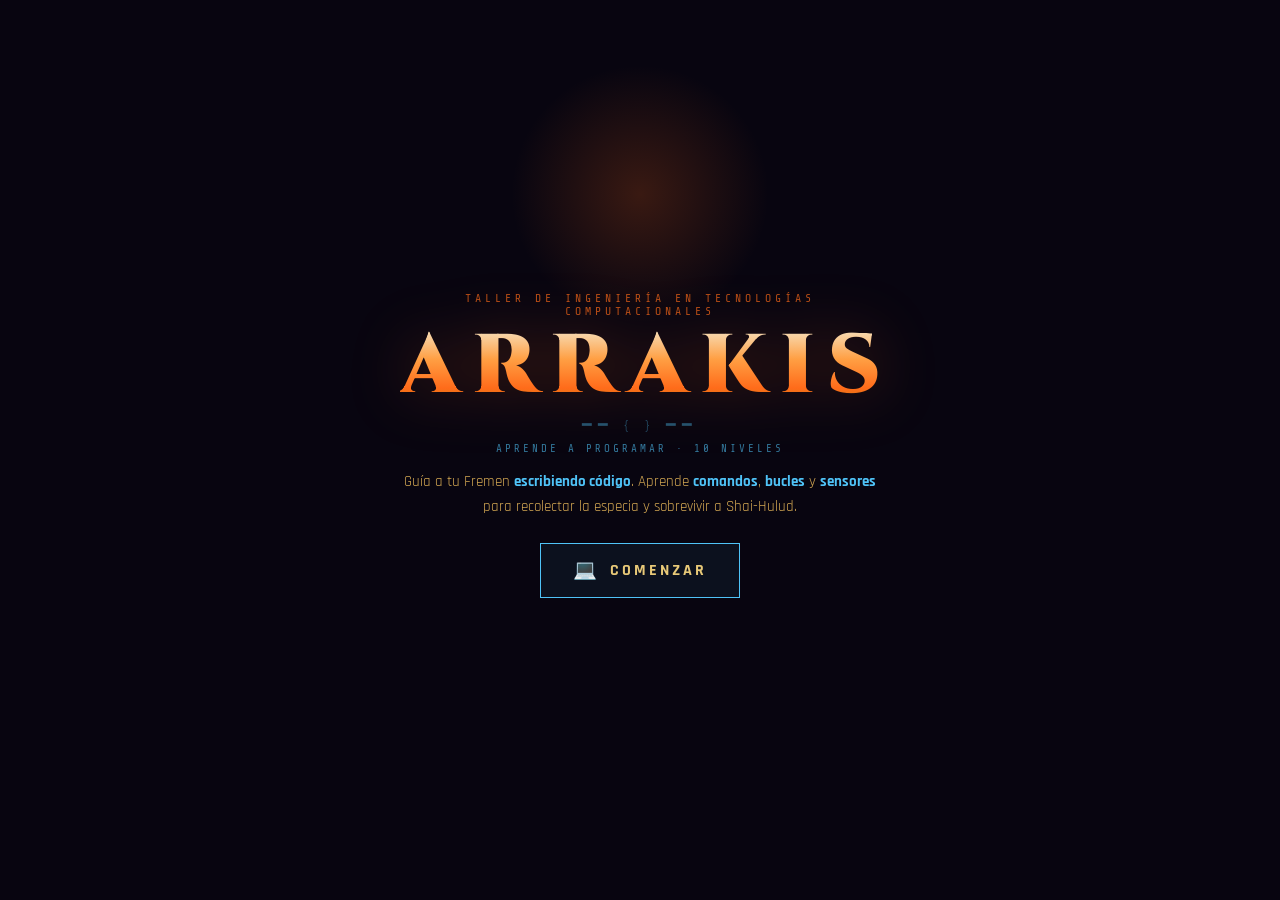
<file: index.html>
<!DOCTYPE html>
<html lang="es">
<head>
  <meta charset="UTF-8">
  <meta name="viewport" content="width=device-width,initial-scale=1,maximum-scale=1,user-scalable=no,viewport-fit=cover">
  <title>Arrakis · Aprende a Programar</title>
  <link href="https://fonts.googleapis.com/css2?family=Cinzel:wght@700;900&family=Share+Tech+Mono&family=Rajdhani:wght@300;400;600;700&display=swap" rel="stylesheet">
  <link rel="stylesheet" href="styles.css">
</head>
<body>

<div id="start-screen">
  <div class="start-bg"><div class="start-sun"></div></div>
  <div class="start-content">
    <p class="start-sub">Taller de Ingeniería en Tecnologías Computacionales</p>
    <h1 class="start-title">ARRAKIS</h1>
    <div class="start-line">━━ { } ━━</div>
    <p class="start-level-preview">APRENDE A PROGRAMAR · 10 NIVELES</p>
    <p class="start-desc">
      Guía a tu Fremen <b>escribiendo código</b>.
      Aprende <b>comandos</b>, <b>bucles</b> y <b>sensores</b>
      para recolectar la especia y sobrevivir a Shai-Hulud.
    </p>
    <button class="start-btn" onclick="startGame()"><span class="sb-icon">💻</span><span>COMENZAR</span></button>
    <!-- <button class="start-btn small" onclick="selectLevel()">ELEGIR NIVEL</button> -->
  </div>
</div>

<div id="level-select" class="ov">
  <div class="ov-box ls-box">
    <div class="ov-title gold">ELIGE TU NIVEL</div>
    <div class="ls-grid" id="ls-grid"></div>
    <button class="ov-btn ghost" onclick="closeLevelSelect()">VOLVER</button>
  </div>
</div>

<div id="game" class="game">
  <div id="game-main">
    <div id="canvas-wrap">
      <canvas id="c"></canvas>
      <div class="hud">
        <div class="hud-left">
          <span class="hud-lvl" id="hud-lvl">N1</span>
          <span class="hud-spice" id="hud-spice">◆ 0/1</span>
          <span class="hud-score" id="hud-score">★ 0</span>
        </div>
        <div class="hud-right">
          <span class="hud-tag" id="hud-hidden" style="display:none">⛰</span>
          <span class="hud-steps" id="hud-steps">↦ 0</span>
          <button class="hud-btn" onclick="toggleMusic()" id="music-btn">♪</button>
          <button class="hud-btn" onclick="backToMenu()">☰</button>
        </div>
      </div>
      <div id="ov-grace" class="ov"><div class="grace-num" id="grace-num">3</div></div>
      <div id="ov-death" class="ov"><div class="ov-box"><div class="ov-big">💀</div><div class="ov-title red">SHAI-HULUD TE DEVORÓ</div><p class="ov-sub">Detecta el peligro y escapa al lado contrario</p><button class="ov-btn" onclick="resetLevel()">REINTENTAR</button></div></div>
      <div id="ov-fail" class="ov"><div class="ov-box"><div class="ov-big">⚠</div><div class="ov-title orange">ESPECIA INCOMPLETA</div><p class="ov-sub" id="fail-msg"></p><button class="ov-btn" onclick="resetLevel()">MODIFICAR CÓDIGO</button></div></div>
      <div id="ov-win" class="ov"><div class="ov-box"><div class="ov-big gold">◆</div><div class="ov-title gold" id="win-t">¡COMPLETADO!</div><p class="ov-sub" id="win-m"></p><div class="win-stars" id="win-stars"></div><p class="ov-sub" id="win-concept"></p><div class="ov-row"><button class="ov-btn" onclick="nextLevel()">SIGUIENTE →</button><button class="ov-btn ghost" onclick="resetLevel()">MEJORAR ★</button></div></div></div>
      <div id="ov-end" class="ov"><div class="ov-box"><div class="ov-big gold xl">◆</div><div class="ov-title gold">¡MAESTRO FREMEN!</div><p class="ov-sub">Dominas los fundamentos de programación</p><div class="final-score"><span>PUNTAJE TOTAL</span><b id="final-score">0</b></div><button class="ov-btn" onclick="backToMenu()">MENÚ</button></div></div>
      <div id="ov-lvl" class="ov"><div class="ov-box"><div class="ov-title gold" id="ann-lvl">NIVEL 1</div><div class="ov-sub blue" id="ann-name"></div></div></div>
    </div>

    <div id="editor-panel">
      <div class="tutorial" id="tutorial">
        <div class="tut-header">
          <span class="tut-badge" id="tut-badge">NIVEL 1</span>
          <span class="tut-concept" id="tut-concept"></span>
        </div>
        <div class="tut-body" id="tut-body"></div>
      </div>

      <div class="blocks" id="blocks-area">
        <div class="bk-row" id="bk-move">
          <span class="bk-label">MOV</span>
          <button class="bk m" onclick="ins('arriba(1)')">↑ arriba</button>
          <button class="bk m" onclick="ins('abajo(1)')">↓ abajo</button>
          <button class="bk m" onclick="ins('izquierda(1)')">← izq</button>
          <button class="bk m" onclick="ins('derecha(1)')">→ der</button>
          <button class="bk w" onclick="ins('esperar(1)')">⏸</button>
        </div>
        <div class="bk-row" id="bk-loop" style="display:none">
          <span class="bk-label">🔁</span>
          <button class="bk lp" onclick="ins('repetir(3):\n  \nfin')">repetir(n)</button>
        </div>
        <div class="bk-row" id="bk-danger" style="display:none">
          <span class="bk-label">☠</span>
          <button class="bk dng" onclick="ins('si_peligro_derecha(5):\n  izquierda(2)\nfin')">peligro →</button>
          <button class="bk dng" onclick="ins('si_peligro_izquierda(5):\n  derecha(2)\nfin')">peligro ←</button>
          <button class="bk dng" onclick="ins('si_peligro_arriba(5):\n  abajo(2)\nfin')">peligro ↑</button>
          <button class="bk dng" onclick="ins('si_peligro_abajo(5):\n  arriba(2)\nfin')">peligro ↓</button>
        </div>
        <div class="bk-row" id="bk-sense" style="display:none">
          <span class="bk-label">👁</span>
          <button class="bk sns" onclick="ins('si_especia(derecha,8):\n  derecha(2)\nfin')">◆ especia</button>
          <button class="bk sns" onclick="ins('si_refugio(derecha,4):\n  derecha(2)\nfin')">⛰ refugio</button>
          <button class="bk sns" onclick="ins('si_bloqueado(derecha):\n  abajo(1)\nfin')">▧ bloqueado</button>
          <button class="bk sns" onclick="ins('esconderse()')">🛡 esconder</button>
          <button class="bk e" onclick="ins('sino:\n  ')">↪ sino</button>
        </div>
      </div>

      <div class="editor-body">
        <div class="editor-toolbar">
          <span class="ed-title">// CÓDIGO</span>
          <span class="ed-status" id="ed-status">LISTO</span>
          <button class="tb-btn" onclick="clearEditor()">🗑</button>
        </div>
        <textarea id="code" spellcheck="false" placeholder="// Escribe tu código aquí"></textarea>
        <div id="console"></div>
      </div>

      <div class="ed-actions">
        <button class="ea run" onclick="runCode()">▶ Ejecutar</button>
        <button class="ea stop" onclick="stopCode()">■</button>
        <button class="ea rst" onclick="resetLevel()">↺</button>
        <button class="ea hint" onclick="showHint()">💡</button>
      </div>

      <div id="hint-box" class="hint-box">
        <div class="hint-header"><span>💡 Pista</span><button onclick="closeHint()">✕</button></div>
        <div class="hint-body" id="hint-text"></div>
      </div>
    </div>
  </div>
</div>

<script src="game.js"></script>
</body>
</html>
</file>
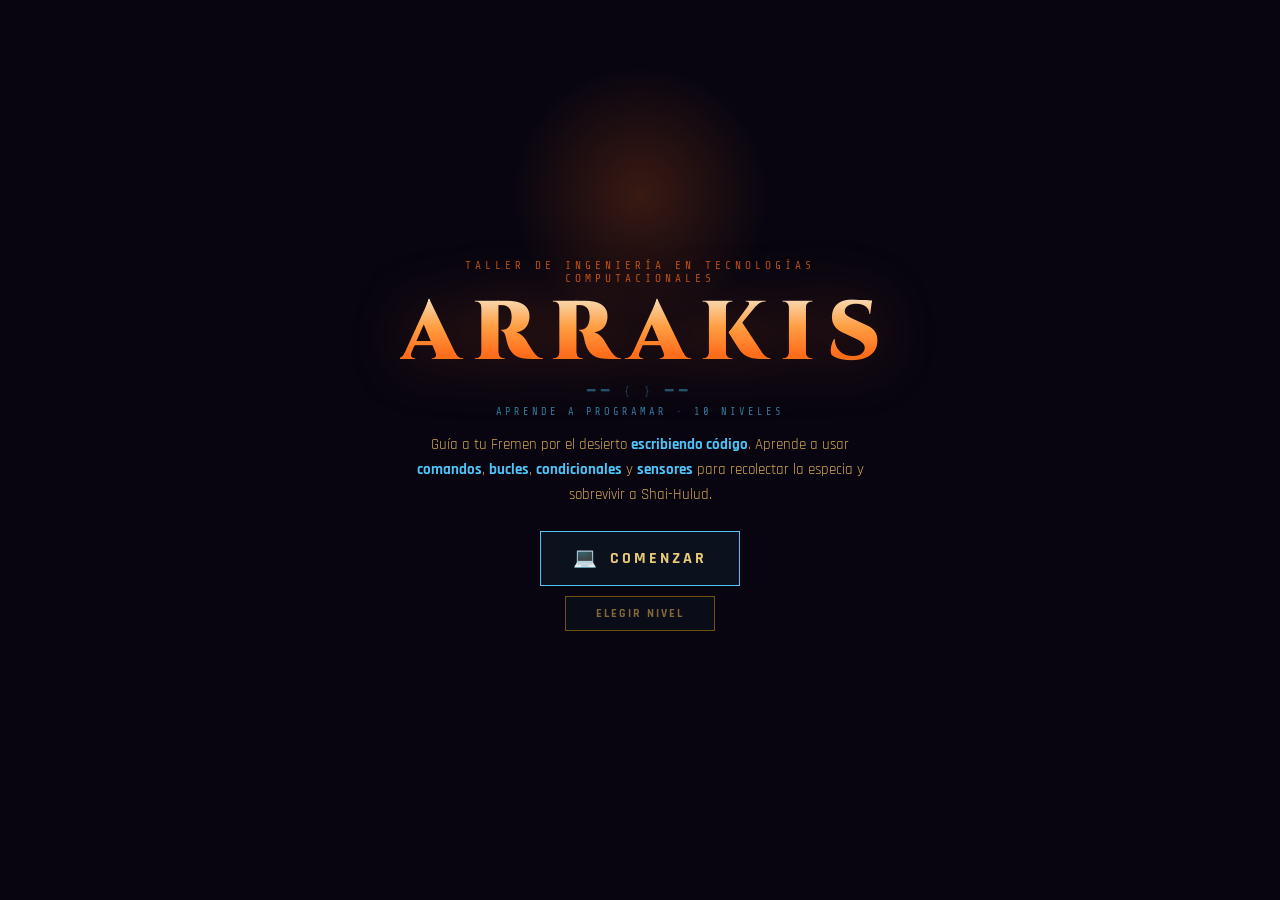
<file: v1/index.html>
<!DOCTYPE html>
<html lang="es">
<head>
  <meta charset="UTF-8">
  <meta name="viewport" content="width=device-width,initial-scale=1,maximum-scale=1,user-scalable=no,viewport-fit=cover">
  <title>Arrakis · Aprende a Programar</title>
  <link href="https://fonts.googleapis.com/css2?family=Cinzel:wght@700;900&family=Share+Tech+Mono&family=Rajdhani:wght@300;400;600;700&display=swap" rel="stylesheet">
  <link rel="stylesheet" href="styles.css">
</head>
<body>

<!-- ═══ INICIO ═══ -->
<div id="start-screen">
  <div class="start-bg"><div class="start-sun"></div></div>
  <div class="start-content">
    <p class="start-sub">Taller de Ingeniería en Tecnologías Computacionales</p>
    <h1 class="start-title">ARRAKIS</h1>
    <div class="start-line">━━ { } ━━</div>
    <p class="start-level-preview">APRENDE A PROGRAMAR · 10 NIVELES</p>
    <p class="start-desc">
      Guía a tu Fremen por el desierto <b>escribiendo código</b>.
      Aprende a usar <b>comandos</b>, <b>bucles</b>, <b>condicionales</b> y <b>sensores</b>
      para recolectar la especia y sobrevivir a Shai-Hulud.
    </p>
    <button class="start-btn" onclick="startGame()"><span class="sb-icon">💻</span><span>COMENZAR</span></button>
    <button class="start-btn small" onclick="selectLevel()">ELEGIR NIVEL</button>
  </div>
</div>

<!-- ═══ SELECTOR DE NIVEL ═══ -->
<div id="level-select" class="ov">
  <div class="ov-box ls-box">
    <div class="ov-title gold">ELIGE TU NIVEL</div>
    <div class="ls-grid" id="ls-grid"></div>
    <button class="ov-btn ghost" onclick="closeLevelSelect()">VOLVER</button>
  </div>
</div>

<!-- ═══ JUEGO ═══ -->
<div id="game" class="game">
  <div id="game-main">
    <!-- CANVAS -->
    <div id="canvas-wrap">
      <canvas id="c"></canvas>
      <div class="hud">
        <div class="hud-left">
          <span class="hud-lvl" id="hud-lvl">N1</span>
          <span class="hud-spice" id="hud-spice">◆ 0/1</span>
        </div>
        <div class="hud-right">
          <span class="hud-tag" id="hud-hidden" style="display:none">⛰</span>
          <button class="hud-btn" onclick="toggleMusic()" id="music-btn">♪</button>
          <button class="hud-btn" onclick="backToMenu()">☰</button>
        </div>
      </div>
      <!-- Overlays -->
      <div id="ov-grace" class="ov"><div class="grace-num" id="grace-num">3</div></div>
      <div id="ov-death" class="ov"><div class="ov-box"><div class="ov-big">💀</div><div class="ov-title red">SHAI-HULUD TE DEVORÓ</div><p class="ov-sub">Usa sensores para detectarlo</p><button class="ov-btn" onclick="resetLevel()">REINTENTAR</button></div></div>
      <div id="ov-win" class="ov"><div class="ov-box"><div class="ov-big gold">◆</div><div class="ov-title gold" id="win-t">¡NIVEL COMPLETADO!</div><p class="ov-sub" id="win-m"></p><p class="ov-sub" id="win-concept"></p><div class="ov-row"><button class="ov-btn" onclick="nextLevel()">SIGUIENTE →</button><button class="ov-btn ghost" onclick="resetLevel()">REPETIR</button></div></div></div>
      <div id="ov-end" class="ov"><div class="ov-box"><div class="ov-big gold xl">◆</div><div class="ov-title gold">¡MAESTRO FREMEN!</div><p class="ov-sub">Dominas los fundamentos de programación</p><button class="ov-btn" onclick="backToMenu()">MENÚ</button></div></div>
      <div id="ov-lvl" class="ov"><div class="ov-box"><div class="ov-title gold" id="ann-lvl">NIVEL 1</div><div class="ov-sub blue" id="ann-name"></div></div></div>
    </div>

    <!-- PANEL DERECHO: TUTORIAL + CÓDIGO -->
    <div id="editor-panel">
      <!-- Tutorial del nivel -->
      <div class="tutorial" id="tutorial">
        <div class="tut-header">
          <span class="tut-badge" id="tut-badge">NIVEL 1</span>
          <span class="tut-concept" id="tut-concept">Comandos Básicos</span>
        </div>
        <div class="tut-body" id="tut-body">Usa <code>derecha(n)</code> para mover al Fremen.</div>
      </div>

      <!-- Bloques -->
      <div class="blocks" id="blocks-area">
        <div class="bk-row" id="bk-move">
          <span class="bk-label">MOV</span>
          <button class="bk m" onclick="ins('arriba(1)')">↑</button>
          <button class="bk m" onclick="ins('abajo(1)')">↓</button>
          <button class="bk m" onclick="ins('izquierda(1)')">←</button>
          <button class="bk m" onclick="ins('derecha(1)')">→</button>
          <button class="bk w" onclick="ins('esperar(1)')">⏸</button>
        </div>
        <div class="bk-row" id="bk-logic" style="display:none">
          <span class="bk-label">SI</span>
          <button class="bk c" onclick="ins('si_gusano_cerca(5):\n  \nfin')">☠ gusano</button>
          <button class="bk c" onclick="ins('si_especia(derecha,8):\n  \nfin')">◆ especia</button>
          <button class="bk c" onclick="ins('si_oculto():\n  \nfin')">⛰ oculto</button>
          <button class="bk e" onclick="ins('sino:\n  ')">↪ sino</button>
        </div>
        <div class="bk-row" id="bk-loop" style="display:none">
          <span class="bk-label">+</span>
          <button class="bk lp" onclick="ins('repetir(3):\n  \nfin')">🔁 repetir</button>
        </div>
      </div>

      <!-- Editor de código -->
      <div class="editor-body">
        <div class="editor-toolbar">
          <span class="ed-title">// CÓDIGO</span>
          <span class="ed-status" id="ed-status">LISTO</span>
          <button class="tb-btn" onclick="clearEditor()">🗑</button>
        </div>
        <textarea id="code" spellcheck="false" placeholder="// Escribe tu código aquí"></textarea>
        <div id="console"></div>
      </div>

      <!-- Acciones -->
      <div class="ed-actions">
        <button class="ea run" onclick="runCode()">▶ Ejecutar</button>
        <button class="ea stop" onclick="stopCode()">■</button>
        <button class="ea rst" onclick="resetLevel()">↺</button>
        <button class="ea hint" onclick="showHint()">💡</button>
      </div>
    </div>
  </div>
</div>

<script src="game.js"></script>
</body>
</html>
</file>
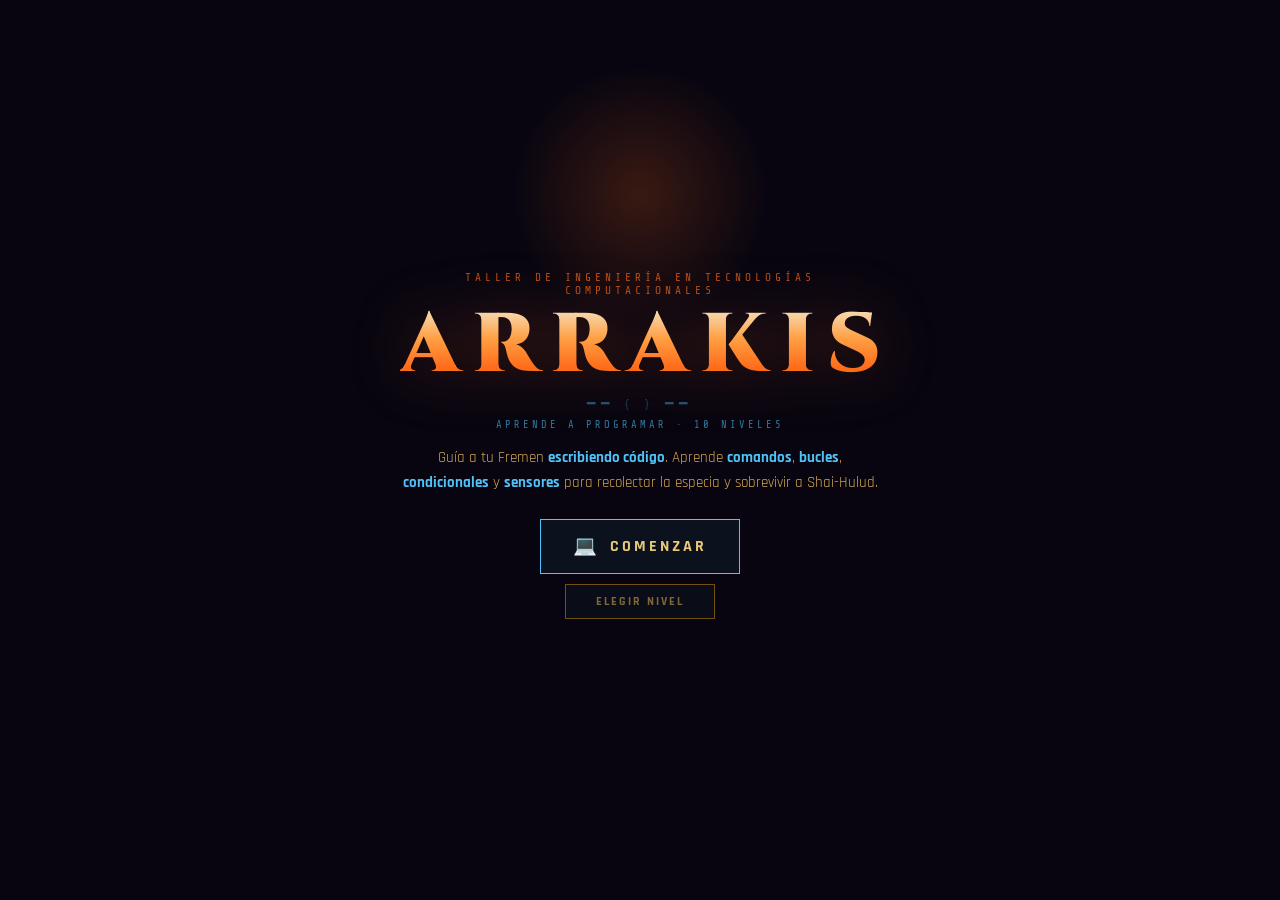
<file: v2/index.html>
<!DOCTYPE html>
<html lang="es">
<head>
  <meta charset="UTF-8">
  <meta name="viewport" content="width=device-width,initial-scale=1,maximum-scale=1,user-scalable=no,viewport-fit=cover">
  <title>Arrakis · Aprende a Programar</title>
  <link href="https://fonts.googleapis.com/css2?family=Cinzel:wght@700;900&family=Share+Tech+Mono&family=Rajdhani:wght@300;400;600;700&display=swap" rel="stylesheet">
  <link rel="stylesheet" href="styles.css">
</head>
<body>

<div id="start-screen">
  <div class="start-bg"><div class="start-sun"></div></div>
  <div class="start-content">
    <p class="start-sub">Taller de Ingeniería en Tecnologías Computacionales</p>
    <h1 class="start-title">ARRAKIS</h1>
    <div class="start-line">━━ { } ━━</div>
    <p class="start-level-preview">APRENDE A PROGRAMAR · 10 NIVELES</p>
    <p class="start-desc">
      Guía a tu Fremen <b>escribiendo código</b>.
      Aprende <b>comandos</b>, <b>bucles</b>, <b>condicionales</b> y <b>sensores</b>
      para recolectar la especia y sobrevivir a Shai-Hulud.
    </p>
    <button class="start-btn" onclick="startGame()"><span class="sb-icon">💻</span><span>COMENZAR</span></button>
    <button class="start-btn small" onclick="selectLevel()">ELEGIR NIVEL</button>
  </div>
</div>

<div id="level-select" class="ov">
  <div class="ov-box ls-box">
    <div class="ov-title gold">ELIGE TU NIVEL</div>
    <div class="ls-grid" id="ls-grid"></div>
    <button class="ov-btn ghost" onclick="closeLevelSelect()">VOLVER</button>
  </div>
</div>

<div id="game" class="game">
  <div id="game-main">
    <div id="canvas-wrap">
      <canvas id="c"></canvas>
      <div class="hud">
        <div class="hud-left">
          <span class="hud-lvl" id="hud-lvl">N1</span>
          <span class="hud-spice" id="hud-spice">◆ 0/1</span>
          <span class="hud-score" id="hud-score">★ 0</span>
        </div>
        <div class="hud-right">
          <span class="hud-tag" id="hud-hidden" style="display:none">⛰</span>
          <span class="hud-steps" id="hud-steps">↦ 0</span>
          <button class="hud-btn" onclick="toggleMusic()" id="music-btn">♪</button>
          <button class="hud-btn" onclick="backToMenu()">☰</button>
        </div>
      </div>
      <div id="ov-grace" class="ov"><div class="grace-num" id="grace-num">3</div></div>
      <div id="ov-death" class="ov"><div class="ov-box"><div class="ov-big">💀</div><div class="ov-title red">SHAI-HULUD TE DEVORÓ</div><p class="ov-sub">Usa sensores direccionales para detectarlo</p><button class="ov-btn" onclick="resetLevel()">REINTENTAR</button></div></div>
      <div id="ov-fail" class="ov"><div class="ov-box"><div class="ov-big">⚠</div><div class="ov-title orange">ESPECIA INCOMPLETA</div><p class="ov-sub" id="fail-msg">Tu programa terminó pero no recogiste toda la especia.</p><button class="ov-btn" onclick="resetLevel()">REINTENTAR</button></div></div>
      <div id="ov-win" class="ov"><div class="ov-box"><div class="ov-big gold">◆</div><div class="ov-title gold" id="win-t">¡NIVEL COMPLETADO!</div><p class="ov-sub" id="win-m"></p><div class="win-stars" id="win-stars"></div><p class="ov-sub" id="win-concept"></p><div class="ov-row"><button class="ov-btn" onclick="nextLevel()">SIGUIENTE →</button><button class="ov-btn ghost" onclick="resetLevel()">MEJORAR ★</button></div></div></div>
      <div id="ov-end" class="ov"><div class="ov-box"><div class="ov-big gold xl">◆</div><div class="ov-title gold">¡MAESTRO FREMEN!</div><p class="ov-sub">Dominas los fundamentos de programación</p><div class="final-score"><span>PUNTAJE TOTAL</span><b id="final-score">0</b></div><button class="ov-btn" onclick="backToMenu()">MENÚ</button></div></div>
      <div id="ov-lvl" class="ov"><div class="ov-box"><div class="ov-title gold" id="ann-lvl">NIVEL 1</div><div class="ov-sub blue" id="ann-name"></div></div></div>
    </div>

    <div id="editor-panel">
      <div class="tutorial" id="tutorial">
        <div class="tut-header">
          <span class="tut-badge" id="tut-badge">NIVEL 1</span>
          <span class="tut-concept" id="tut-concept">Comandos Básicos</span>
        </div>
        <div class="tut-body" id="tut-body"></div>
      </div>

      <div class="blocks" id="blocks-area">
        <div class="bk-row" id="bk-move">
          <span class="bk-label">MOV</span>
          <button class="bk m" onclick="ins('arriba(1)')">↑</button>
          <button class="bk m" onclick="ins('abajo(1)')">↓</button>
          <button class="bk m" onclick="ins('izquierda(1)')">←</button>
          <button class="bk m" onclick="ins('derecha(1)')">→</button>
          <button class="bk w" onclick="ins('esperar(1)')">⏸</button>
        </div>
        <div class="bk-row" id="bk-logic" style="display:none">
          <span class="bk-label">SI</span>
          <button class="bk c" onclick="ins('si_gusano(derecha,5):\n  \nfin')">☠ gusano(dir)</button>
          <button class="bk c" onclick="ins('si_especia(derecha,8):\n  \nfin')">◆ especia(dir)</button>
          <button class="bk c" onclick="ins('si_duna(derecha,3):\n  \nfin')">⛰ duna(dir)</button>
          <button class="bk c" onclick="ins('si_borde(derecha,2):\n  \nfin')">▧ borde(dir)</button>
          <button class="bk e" onclick="ins('sino:\n  ')">↪ sino</button>
        </div>
        <div class="bk-row" id="bk-loop" style="display:none">
          <span class="bk-label">+</span>
          <button class="bk lp" onclick="ins('repetir(3):\n  \nfin')">🔁 repetir</button>
        </div>
      </div>

      <div class="editor-body">
        <div class="editor-toolbar">
          <span class="ed-title">// CÓDIGO</span>
          <span class="ed-status" id="ed-status">LISTO</span>
          <button class="tb-btn" onclick="clearEditor()">🗑</button>
        </div>
        <textarea id="code" spellcheck="false" placeholder="// Escribe tu código aquí"></textarea>
        <div id="console"></div>
      </div>

      <div class="ed-actions">
        <button class="ea run" onclick="runCode()">▶ Ejecutar</button>
        <button class="ea stop" onclick="stopCode()">■</button>
        <button class="ea rst" onclick="resetLevel()">↺</button>
        <button class="ea hint" onclick="showHint()">💡</button>
      </div>

      <!-- Hint popup -->
      <div id="hint-box" class="hint-box">
        <div class="hint-header"><span>💡 Pista</span><button onclick="closeHint()">✕</button></div>
        <div class="hint-body" id="hint-text"></div>
      </div>
    </div>
  </div>
</div>

<script src="game.js"></script>
</body>
</html>
</file>
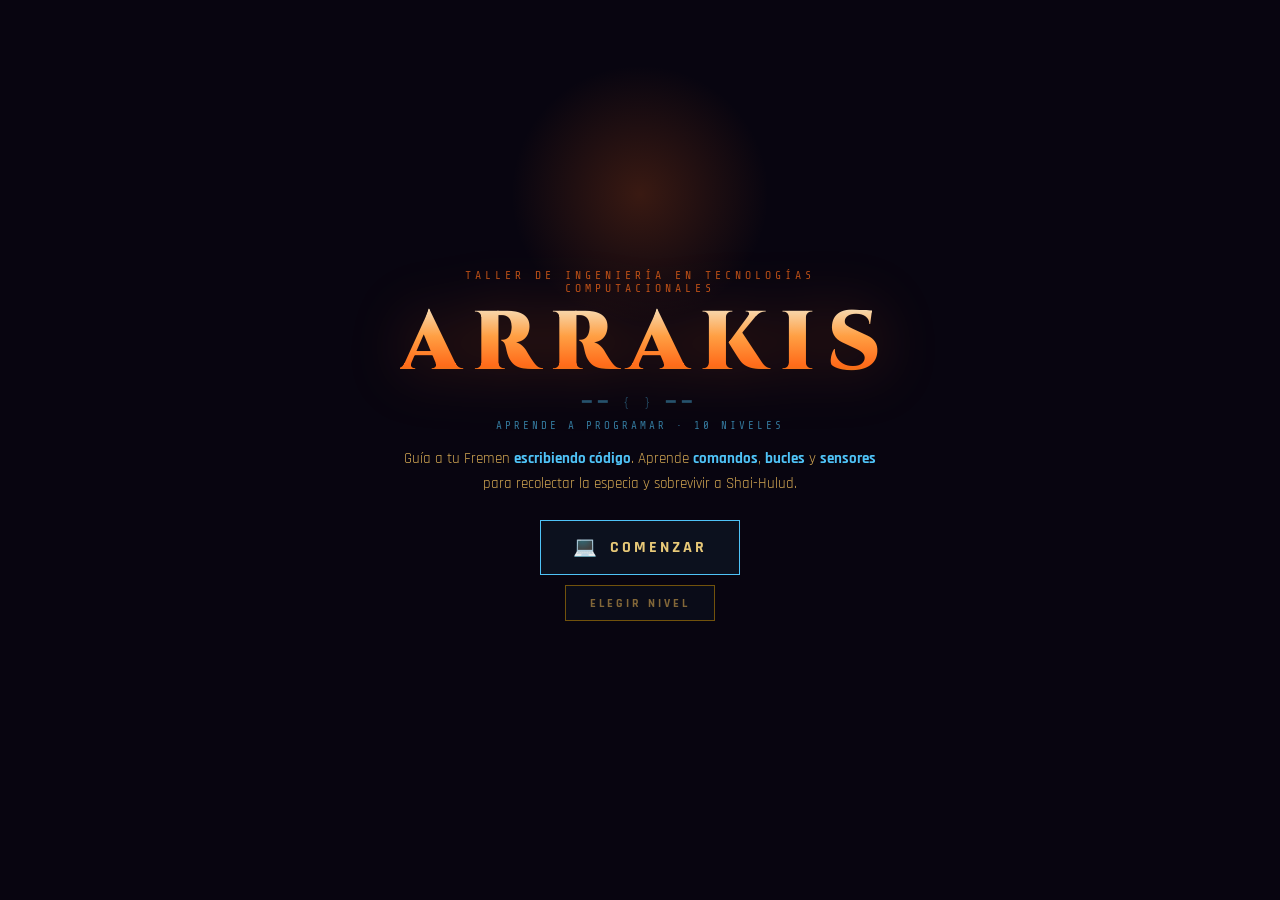
<file: v3/index.html>
<!DOCTYPE html>
<html lang="es">
<head>
  <meta charset="UTF-8">
  <meta name="viewport" content="width=device-width,initial-scale=1,maximum-scale=1,user-scalable=no,viewport-fit=cover">
  <title>Arrakis · Aprende a Programar</title>
  <link href="https://fonts.googleapis.com/css2?family=Cinzel:wght@700;900&family=Share+Tech+Mono&family=Rajdhani:wght@300;400;600;700&display=swap" rel="stylesheet">
  <link rel="stylesheet" href="styles.css">
</head>
<body>

<div id="start-screen">
  <div class="start-bg"><div class="start-sun"></div></div>
  <div class="start-content">
    <p class="start-sub">Taller de Ingeniería en Tecnologías Computacionales</p>
    <h1 class="start-title">ARRAKIS</h1>
    <div class="start-line">━━ { } ━━</div>
    <p class="start-level-preview">APRENDE A PROGRAMAR · 10 NIVELES</p>
    <p class="start-desc">
      Guía a tu Fremen <b>escribiendo código</b>.
      Aprende <b>comandos</b>, <b>bucles</b> y <b>sensores</b>
      para recolectar la especia y sobrevivir a Shai-Hulud.
    </p>
    <button class="start-btn" onclick="startGame()"><span class="sb-icon">💻</span><span>COMENZAR</span></button>
    <button class="start-btn small" onclick="selectLevel()">ELEGIR NIVEL</button>
  </div>
</div>

<div id="level-select" class="ov">
  <div class="ov-box ls-box">
    <div class="ov-title gold">ELIGE TU NIVEL</div>
    <div class="ls-grid" id="ls-grid"></div>
    <button class="ov-btn ghost" onclick="closeLevelSelect()">VOLVER</button>
  </div>
</div>

<div id="game" class="game">
  <div id="game-main">
    <div id="canvas-wrap">
      <canvas id="c"></canvas>
      <div class="hud">
        <div class="hud-left">
          <span class="hud-lvl" id="hud-lvl">N1</span>
          <span class="hud-spice" id="hud-spice">◆ 0/1</span>
          <span class="hud-score" id="hud-score">★ 0</span>
        </div>
        <div class="hud-right">
          <span class="hud-tag" id="hud-hidden" style="display:none">⛰</span>
          <span class="hud-steps" id="hud-steps">↦ 0</span>
          <button class="hud-btn" onclick="toggleMusic()" id="music-btn">♪</button>
          <button class="hud-btn" onclick="backToMenu()">☰</button>
        </div>
      </div>
      <div id="ov-grace" class="ov"><div class="grace-num" id="grace-num">3</div></div>
      <div id="ov-death" class="ov"><div class="ov-box"><div class="ov-big">💀</div><div class="ov-title red">SHAI-HULUD TE DEVORÓ</div><p class="ov-sub">Detecta el peligro y escapa al lado contrario</p><button class="ov-btn" onclick="resetLevel()">REINTENTAR</button></div></div>
      <div id="ov-fail" class="ov"><div class="ov-box"><div class="ov-big">⚠</div><div class="ov-title orange">ESPECIA INCOMPLETA</div><p class="ov-sub" id="fail-msg"></p><button class="ov-btn" onclick="resetLevel()">MODIFICAR CÓDIGO</button></div></div>
      <div id="ov-win" class="ov"><div class="ov-box"><div class="ov-big gold">◆</div><div class="ov-title gold" id="win-t">¡COMPLETADO!</div><p class="ov-sub" id="win-m"></p><div class="win-stars" id="win-stars"></div><p class="ov-sub" id="win-concept"></p><div class="ov-row"><button class="ov-btn" onclick="nextLevel()">SIGUIENTE →</button><button class="ov-btn ghost" onclick="resetLevel()">MEJORAR ★</button></div></div></div>
      <div id="ov-end" class="ov"><div class="ov-box"><div class="ov-big gold xl">◆</div><div class="ov-title gold">¡MAESTRO FREMEN!</div><p class="ov-sub">Dominas los fundamentos de programación</p><div class="final-score"><span>PUNTAJE TOTAL</span><b id="final-score">0</b></div><button class="ov-btn" onclick="backToMenu()">MENÚ</button></div></div>
      <div id="ov-lvl" class="ov"><div class="ov-box"><div class="ov-title gold" id="ann-lvl">NIVEL 1</div><div class="ov-sub blue" id="ann-name"></div></div></div>
    </div>

    <div id="editor-panel">
      <div class="tutorial" id="tutorial">
        <div class="tut-header">
          <span class="tut-badge" id="tut-badge">NIVEL 1</span>
          <span class="tut-concept" id="tut-concept"></span>
        </div>
        <div class="tut-body" id="tut-body"></div>
      </div>

      <div class="blocks" id="blocks-area">
        <div class="bk-row" id="bk-move">
          <span class="bk-label">MOV</span>
          <button class="bk m" onclick="ins('arriba(1)')">↑ arriba</button>
          <button class="bk m" onclick="ins('abajo(1)')">↓ abajo</button>
          <button class="bk m" onclick="ins('izquierda(1)')">← izq</button>
          <button class="bk m" onclick="ins('derecha(1)')">→ der</button>
          <button class="bk w" onclick="ins('esperar(1)')">⏸</button>
        </div>
        <div class="bk-row" id="bk-loop" style="display:none">
          <span class="bk-label">🔁</span>
          <button class="bk lp" onclick="ins('repetir(3):\n  \nfin')">repetir(n)</button>
        </div>
        <div class="bk-row" id="bk-danger" style="display:none">
          <span class="bk-label">☠</span>
          <button class="bk dng" onclick="ins('si_peligro_derecha(5):\n  izquierda(2)\nfin')">peligro →</button>
          <button class="bk dng" onclick="ins('si_peligro_izquierda(5):\n  derecha(2)\nfin')">peligro ←</button>
          <button class="bk dng" onclick="ins('si_peligro_arriba(5):\n  abajo(2)\nfin')">peligro ↑</button>
          <button class="bk dng" onclick="ins('si_peligro_abajo(5):\n  arriba(2)\nfin')">peligro ↓</button>
        </div>
        <div class="bk-row" id="bk-sense" style="display:none">
          <span class="bk-label">👁</span>
          <button class="bk sns" onclick="ins('si_especia(derecha,8):\n  derecha(2)\nfin')">◆ especia</button>
          <button class="bk sns" onclick="ins('si_refugio(derecha,4):\n  derecha(2)\nfin')">⛰ refugio</button>
          <button class="bk sns" onclick="ins('si_bloqueado(derecha):\n  abajo(1)\nfin')">▧ bloqueado</button>
          <button class="bk sns" onclick="ins('esconderse()')">🛡 esconder</button>
          <button class="bk e" onclick="ins('sino:\n  ')">↪ sino</button>
        </div>
      </div>

      <div class="editor-body">
        <div class="editor-toolbar">
          <span class="ed-title">// CÓDIGO</span>
          <span class="ed-status" id="ed-status">LISTO</span>
          <button class="tb-btn" onclick="clearEditor()">🗑</button>
        </div>
        <textarea id="code" spellcheck="false" placeholder="// Escribe tu código aquí"></textarea>
        <div id="console"></div>
      </div>

      <div class="ed-actions">
        <button class="ea run" onclick="runCode()">▶ Ejecutar</button>
        <button class="ea stop" onclick="stopCode()">■</button>
        <button class="ea rst" onclick="resetLevel()">↺</button>
        <button class="ea hint" onclick="showHint()">💡</button>
      </div>

      <div id="hint-box" class="hint-box">
        <div class="hint-header"><span>💡 Pista</span><button onclick="closeHint()">✕</button></div>
        <div class="hint-body" id="hint-text"></div>
      </div>
    </div>
  </div>
</div>

<script src="game.js"></script>
</body>
</html>
</file>
<file: styles.css>
:root{
  --bg:#080510;--sand:#e8c978;--sand2:#d4a853;--sand3:#b8860b;
  --orange:#ff6b1a;--glow:#ff9f43;--gold:#ffcc02;
  --blue:#4fc3f7;--red:#ff1744;--green:#00e676;
  --code-bg:#0a0e13;--code-txt:#c9d1d9;
  --safe-b:env(safe-area-inset-bottom,0px);
}
*{margin:0;padding:0;box-sizing:border-box}
html,body{height:100%;overflow:hidden}
body{background:var(--bg);color:var(--sand);font-family:'Rajdhani',sans-serif;touch-action:none;-webkit-user-select:none;user-select:none;-webkit-tap-highlight-color:transparent}

#start-screen{position:fixed;inset:0;z-index:900;display:flex;align-items:center;justify-content:center;background:var(--bg);overflow:hidden}
#start-screen.hide{display:none}
.start-bg{position:absolute;inset:0}.start-sun{position:absolute;top:6%;left:50%;width:280px;height:280px;transform:translateX(-50%);background:radial-gradient(circle,rgba(255,107,26,.2),transparent 65%);border-radius:50%;animation:pulse 4s ease-in-out infinite}
@keyframes pulse{50%{transform:translateX(-50%) scale(1.1);opacity:.7}}
.start-content{position:relative;text-align:center;padding:20px;max-width:520px;animation:fadeUp .8s ease-out}
@keyframes fadeUp{from{opacity:0;transform:translateY(20px)}}
.start-sub{font-family:'Share Tech Mono',monospace;font-size:clamp(.6rem,1.5vw,.72rem);color:var(--orange);letter-spacing:4px;text-transform:uppercase;opacity:.7;margin-bottom:8px}
.start-title{font-family:'Cinzel',serif;font-size:clamp(2.8rem,12vw,5.2rem);font-weight:900;letter-spacing:12px;background:linear-gradient(180deg,#f5e6c8,var(--glow) 40%,var(--orange) 75%,var(--sand3));-webkit-background-clip:text;-webkit-text-fill-color:transparent;filter:drop-shadow(0 0 30px rgba(255,107,26,.3));line-height:1}
.start-line{color:var(--blue);opacity:.4;margin:6px 0;letter-spacing:6px}
.start-level-preview{font-family:'Share Tech Mono',monospace;font-size:.68rem;color:var(--blue);letter-spacing:3px;opacity:.6;margin-bottom:4px}
.start-desc{font-size:clamp(.84rem,2.2vw,.96rem);color:var(--sand2);line-height:1.65;margin:14px 0 24px}
.start-desc b{color:var(--blue);font-weight:700}
.start-btn{display:flex;align-items:center;gap:10px;padding:14px 28px;border:1.5px solid var(--blue);background:rgba(79,195,247,.06);color:var(--sand);font-family:'Rajdhani';font-size:1rem;font-weight:700;letter-spacing:3px;cursor:pointer;margin:0 auto 10px;justify-content:center;min-width:200px}
.start-btn:active{background:rgba(79,195,247,.18);transform:scale(.96)}
.start-btn.small{font-size:.78rem;padding:9px 20px;border-color:var(--sand3);color:var(--sand2);opacity:.6;min-width:150px}
.sb-icon{font-size:1.2rem}

.ls-box{max-width:480px;width:92%}
.ls-grid{display:grid;grid-template-columns:repeat(5,1fr);gap:7px;margin:16px 0}
.ls-card{padding:10px 4px;border:1.5px solid rgba(79,195,247,.2);background:rgba(79,195,247,.04);cursor:pointer;text-align:center;border-radius:6px}
.ls-card:active{background:rgba(79,195,247,.16);transform:scale(.94)}
.ls-card .ls-num{font-family:'Cinzel',serif;font-size:1.1rem;font-weight:700;color:var(--blue)}
.ls-card .ls-tag{font-size:.5rem;color:var(--sand2);opacity:.6;margin-top:2px;line-height:1.2}

.game{display:none;height:100%;width:100%}.game.on{display:flex;flex-direction:column}
#game-main{flex:1;display:flex;min-height:0;overflow:hidden}
#canvas-wrap{flex:1;position:relative;background:#1a0e00;display:flex;align-items:center;justify-content:center;overflow:hidden;min-width:0}
#c{display:block;max-width:100%;max-height:100%}
#editor-panel{display:flex;flex-direction:column;background:var(--code-bg);border-left:1px solid rgba(79,195,247,.12);overflow:hidden;width:44%;max-width:480px;min-width:320px;position:relative}

.hud{position:absolute;top:0;left:0;right:0;display:flex;justify-content:space-between;align-items:center;padding:6px 12px;background:linear-gradient(rgba(8,5,16,.85),rgba(8,5,16,0));pointer-events:none;z-index:10;font-family:'Share Tech Mono',monospace;font-size:.75rem}
.hud>*{pointer-events:auto}
.hud-left,.hud-right{display:flex;align-items:center;gap:8px}
.hud-lvl{color:var(--orange);font-family:'Cinzel',serif;font-weight:700;font-size:.82rem;letter-spacing:2px}
.hud-spice{color:var(--glow)}.hud-score{color:var(--gold);font-weight:700}.hud-steps{color:var(--blue);font-size:.65rem;opacity:.5}
.hud-tag{color:var(--green);font-size:.88rem}
.hud-btn{width:34px;height:34px;border:1px solid rgba(255,159,67,.25);background:rgba(8,5,16,.6);color:var(--glow);font-size:.95rem;cursor:pointer;border-radius:6px;display:flex;align-items:center;justify-content:center}
.hud-btn:active{background:rgba(255,159,67,.25)}.hud-btn.active{background:rgba(255,159,67,.22)}

.tutorial{padding:10px 14px;border-bottom:1px solid rgba(79,195,247,.1);background:rgba(19,26,34,.7);flex-shrink:0}
.tut-header{display:flex;align-items:center;gap:8px;margin-bottom:6px}
.tut-badge{font-family:'Cinzel',serif;font-size:.65rem;font-weight:700;color:var(--gold);background:rgba(255,204,2,.08);border:1px solid rgba(255,204,2,.2);padding:2px 8px;border-radius:4px}
.tut-concept{font-size:.82rem;font-weight:700;color:var(--blue);letter-spacing:1px}
.tut-body{font-size:.82rem;color:var(--code-txt);line-height:1.55;opacity:.85}
.tut-body code{background:rgba(79,195,247,.1);color:var(--blue);padding:2px 6px;border-radius:3px;font-family:'Share Tech Mono',monospace;font-size:.78rem}
.tut-body b{color:var(--glow);font-weight:600}
.tut-body .tut-new{color:var(--green);font-weight:700;font-size:.72rem;letter-spacing:1px;display:block;margin-top:4px}

/* ════ BLOCKS ════ */
.blocks{padding:8px 12px;border-bottom:1px solid rgba(79,195,247,.06);background:rgba(19,26,34,.4);flex-shrink:0}
.bk-row{display:flex;gap:5px;align-items:center;margin-bottom:5px;flex-wrap:wrap}.bk-row:last-child{margin-bottom:0}
.bk-label{font-size:.85rem;width:26px;flex-shrink:0;text-align:center;opacity:.6}
.bk{padding:6px 11px;font-family:'Share Tech Mono',monospace;font-size:.78rem;border-radius:6px;border:1px solid;cursor:pointer;white-space:nowrap;min-height:34px;display:flex;align-items:center}
.bk:active{transform:scale(.9);opacity:.7}
.bk.m{border-color:rgba(79,195,247,.3);color:var(--blue);background:rgba(79,195,247,.08)}
.bk.w{border-color:rgba(212,168,83,.3);color:var(--sand2);background:rgba(212,168,83,.08)}
.bk.lp{border-color:rgba(0,230,118,.3);color:var(--green);background:rgba(0,230,118,.07)}
.bk.dng{border-color:rgba(255,23,68,.3);color:var(--red);background:rgba(255,23,68,.06)}
.bk.sns{border-color:rgba(255,159,67,.3);color:var(--glow);background:rgba(255,159,67,.06)}
.bk.e{border-color:rgba(255,204,2,.2);color:var(--gold);background:rgba(255,204,2,.05)}

/* ════ EDITOR — BIGGER FONTS ════ */
.editor-body{flex:1;display:flex;flex-direction:column;min-height:0;overflow:hidden}
.editor-toolbar{padding:5px 12px;border-bottom:1px solid rgba(79,195,247,.06);display:flex;align-items:center;gap:6px}
.ed-title{font-family:'Share Tech Mono',monospace;font-size:.72rem;color:var(--blue);opacity:.7;letter-spacing:1px}
.ed-status{font-family:'Share Tech Mono',monospace;font-size:.62rem;color:var(--green);opacity:.6;flex:1;text-align:right;letter-spacing:1px}
.tb-btn{width:30px;height:30px;background:rgba(255,80,80,.06);border:1px solid rgba(255,80,80,.15);color:rgba(255,80,80,.6);font-size:.8rem;cursor:pointer;border-radius:5px;display:flex;align-items:center;justify-content:center}

/* ★ CÓDIGO GRANDE para tablet ★ */
#code{flex:1;background:transparent;color:var(--code-txt);font-family:'Share Tech Mono',monospace;font-size:1rem;line-height:1.8;padding:12px 14px;border:none;outline:none;resize:none;tab-size:2;caret-color:var(--blue);min-height:0;-webkit-user-select:text;user-select:text;letter-spacing:.5px}
#code::placeholder{color:rgba(201,209,217,.18);font-size:.9rem}
#code:focus{background:rgba(79,195,247,.015)}

#console{display:none;padding:6px 12px;max-height:60px;overflow-y:auto;font-family:'Share Tech Mono',monospace;font-size:.72rem;border-top:1px solid rgba(79,195,247,.06);background:rgba(0,0,0,.3);flex-shrink:0}
#console.on{display:block}
.log{padding:2px 0;color:var(--code-txt);opacity:.55}.log.e{color:var(--red);opacity:.9}.log.s{color:var(--green);opacity:.9}.log.i{color:var(--blue);opacity:.8}

.ed-actions{padding:8px 12px;display:flex;gap:5px;border-top:1px solid rgba(79,195,247,.08);flex-shrink:0;padding-bottom:calc(8px + var(--safe-b))}
.ea{flex:1;padding:11px;font-family:'Rajdhani';font-weight:700;font-size:.82rem;letter-spacing:1px;text-transform:uppercase;border-radius:6px;cursor:pointer;min-height:44px;border:1px solid}
.ea:active{opacity:.7}
.ea.run{border-color:var(--green);color:var(--green);background:rgba(0,230,118,.06);flex:2}.ea.run:active{background:var(--green);color:var(--bg)}
.ea.stop{border-color:var(--red);color:var(--red);background:rgba(255,23,68,.06);flex:.4}
.ea.rst{border-color:var(--sand2);color:var(--sand2);background:rgba(212,168,83,.06);flex:.4}
.ea.hint{border-color:var(--gold);color:var(--gold);background:rgba(255,204,2,.05);flex:.5}

.hint-box{position:absolute;bottom:62px;left:10px;right:10px;background:rgba(10,14,19,.97);border:1px solid rgba(255,204,2,.2);border-radius:8px;padding:14px;display:none;z-index:30}
.hint-box.on{display:block}
.hint-header{display:flex;justify-content:space-between;align-items:center;margin-bottom:8px}
.hint-header span{font-family:'Cinzel',serif;font-size:.82rem;color:var(--gold)}
.hint-header button{background:none;border:none;color:var(--sand2);font-size:1.2rem;cursor:pointer;width:32px;height:32px}
.hint-body{font-size:.82rem;color:var(--code-txt);line-height:1.6}
.hint-body code{background:rgba(79,195,247,.1);color:var(--blue);padding:2px 6px;border-radius:3px;font-family:'Share Tech Mono',monospace;font-size:.78rem}

.ov{position:absolute;inset:0;display:flex;align-items:center;justify-content:center;opacity:0;pointer-events:none;transition:all .35s;z-index:50}
.ov.on{opacity:1;pointer-events:all}
#ov-death.on{background:rgba(10,0,0,.88)}
#ov-fail.on{background:rgba(20,10,0,.88)}
#ov-win.on{background:rgba(10,5,0,.88)}
#ov-end.on{background:rgba(5,0,10,.92)}
#ov-grace.on{background:rgba(8,5,16,.5)}
#ov-lvl.on{background:rgba(8,5,16,.9)}
#level-select.on{background:rgba(8,5,16,.92)}
.ov-box{text-align:center;transform:scale(.86);transition:transform .4s cubic-bezier(.34,1.56,.64,1);padding:22px;max-width:380px;width:90%}
.ov.on .ov-box{transform:scale(1)}
.ov-big{font-size:3rem;margin-bottom:6px}.ov-big.gold{color:var(--glow);animation:spinGlow 3s ease-in-out infinite}.ov-big.xl{font-size:4rem}
@keyframes spinGlow{50%{transform:rotate(12deg) scale(1.1)}}
.ov-title{font-family:'Cinzel',serif;font-size:clamp(1.1rem,3.5vw,1.4rem);font-weight:900;letter-spacing:3px;margin-bottom:5px}
.ov-title.red{color:var(--red)}.ov-title.blue{color:var(--blue)}.ov-title.gold{color:var(--glow)}.ov-title.orange{color:var(--orange)}
.ov-sub{font-size:.84rem;color:var(--sand2);opacity:.8;margin-bottom:6px;line-height:1.4}.ov-sub.blue{color:var(--blue);opacity:.7;letter-spacing:3px}
.ov-row{display:flex;gap:10px;justify-content:center;flex-wrap:wrap}
.ov-btn{font-family:'Rajdhani';font-size:.88rem;font-weight:700;letter-spacing:2px;text-transform:uppercase;padding:13px 28px;border:1.5px solid var(--orange);background:rgba(255,107,26,.12);color:var(--orange);cursor:pointer;border-radius:6px;min-height:46px}
.ov-btn:active{background:var(--orange);color:var(--bg)}.ov-btn.ghost{border-color:var(--sand2);color:var(--sand2);background:transparent}
.win-stars{font-size:2.2rem;margin:8px 0;letter-spacing:10px;filter:drop-shadow(0 0 8px rgba(255,204,2,.4))}
.final-score{display:flex;flex-direction:column;align-items:center;margin:16px 0;gap:4px}
.final-score span{font-family:'Share Tech Mono',monospace;font-size:.7rem;color:var(--sand2);letter-spacing:3px;opacity:.6}
.final-score b{font-family:'Cinzel',serif;font-size:2.2rem;color:var(--gold)}
.grace-num{font-family:'Cinzel',serif;font-size:5rem;font-weight:900;color:var(--glow);text-shadow:0 0 40px rgba(255,159,67,.5)}

@media(max-width:899px),(orientation:portrait){
  #game-main{flex-direction:column}
  #canvas-wrap{flex:none;height:40%}
  #editor-panel{width:100%;max-width:none;min-width:0;flex:1;border-left:none;border-top:1px solid rgba(79,195,247,.12)}
  .tutorial{padding:8px 10px}.tut-body{font-size:.78rem}
  .bk{padding:5px 9px;font-size:.72rem;min-height:30px}
  #code{font-size:.92rem;line-height:1.7;padding:10px 12px}
}

@keyframes shake{0%,100%{transform:translateX(0)}25%{transform:translateX(-5px)}75%{transform:translateX(5px)}}
.shake{animation:shake .35s ease}
</file>
<file: v1/styles.css>
:root{
  --bg:#080510;--sand:#e8c978;--sand2:#d4a853;--sand3:#b8860b;
  --orange:#ff6b1a;--glow:#ff9f43;--gold:#ffcc02;
  --blue:#4fc3f7;--red:#ff1744;--green:#00e676;
  --code-bg:#0a0e13;--code-txt:#c9d1d9;
  --safe-b:env(safe-area-inset-bottom,0px);
}
*{margin:0;padding:0;box-sizing:border-box}
html,body{height:100%;overflow:hidden}
body{background:var(--bg);color:var(--sand);font-family:'Rajdhani',sans-serif;touch-action:none;-webkit-user-select:none;user-select:none;-webkit-tap-highlight-color:transparent}

/* ════ START ════ */
#start-screen{position:fixed;inset:0;z-index:900;display:flex;align-items:center;justify-content:center;background:var(--bg);overflow:hidden}
#start-screen.hide{display:none}
.start-bg{position:absolute;inset:0}
.start-sun{position:absolute;top:6%;left:50%;width:280px;height:280px;transform:translateX(-50%);background:radial-gradient(circle,rgba(255,107,26,.2),transparent 65%);border-radius:50%;animation:pulse 4s ease-in-out infinite}
@keyframes pulse{50%{transform:translateX(-50%) scale(1.1);opacity:.7}}
.start-content{position:relative;text-align:center;padding:20px;max-width:520px;animation:fadeUp .8s ease-out}
@keyframes fadeUp{from{opacity:0;transform:translateY(20px)}}
.start-sub{font-family:'Share Tech Mono',monospace;font-size:clamp(.55rem,1.5vw,.7rem);color:var(--orange);letter-spacing:4px;text-transform:uppercase;opacity:.7;margin-bottom:8px}
.start-title{font-family:'Cinzel',serif;font-size:clamp(2.8rem,12vw,5.2rem);font-weight:900;letter-spacing:12px;background:linear-gradient(180deg,#f5e6c8,var(--glow) 40%,var(--orange) 75%,var(--sand3));-webkit-background-clip:text;-webkit-text-fill-color:transparent;filter:drop-shadow(0 0 30px rgba(255,107,26,.3));line-height:1}
.start-line{color:var(--blue);opacity:.4;margin:6px 0;letter-spacing:6px;font-size:.9rem}
.start-level-preview{font-family:'Share Tech Mono',monospace;font-size:.65rem;color:var(--blue);letter-spacing:3px;opacity:.6;margin-bottom:4px}
.start-desc{font-size:clamp(.82rem,2.2vw,.95rem);color:var(--sand2);line-height:1.65;margin:14px 0 24px}
.start-desc b{color:var(--blue);font-weight:700}
.start-btn{display:flex;align-items:center;gap:10px;padding:14px 28px;border:1.5px solid var(--blue);background:rgba(79,195,247,.06);color:var(--sand);font-family:'Rajdhani';font-size:1rem;font-weight:700;letter-spacing:3px;cursor:pointer;margin:0 auto 10px;justify-content:center;min-width:200px}
.start-btn:active{background:rgba(79,195,247,.18);transform:scale(.96)}
.start-btn.small{font-size:.75rem;padding:9px 20px;border-color:var(--sand3);color:var(--sand2);letter-spacing:2px;opacity:.6;min-width:150px}
.sb-icon{font-size:1.2rem}

/* ════ LEVEL SELECT ════ */
.ls-box{max-width:480px;width:92%}
.ls-grid{display:grid;grid-template-columns:repeat(5,1fr);gap:7px;margin:16px 0}
.ls-card{padding:10px 4px;border:1.5px solid rgba(79,195,247,.2);background:rgba(79,195,247,.04);cursor:pointer;text-align:center;border-radius:6px}
.ls-card:active{background:rgba(79,195,247,.16);transform:scale(.94)}
.ls-card .ls-num{font-family:'Cinzel',serif;font-size:1rem;font-weight:700;color:var(--blue)}
.ls-card .ls-tag{font-size:.48rem;color:var(--sand2);opacity:.6;margin-top:2px;line-height:1.2}

/* ════ GAME LAYOUT ════ */
.game{display:none;height:100%;width:100%}
.game.on{display:flex;flex-direction:column}
#game-main{flex:1;display:flex;min-height:0;overflow:hidden}

/* Canvas side */
#canvas-wrap{flex:1;position:relative;background:#1a0e00;display:flex;align-items:center;justify-content:center;overflow:hidden;min-width:0}
#c{display:block;max-width:100%;max-height:100%}

/* Editor panel */
#editor-panel{display:flex;flex-direction:column;background:var(--code-bg);border-left:1px solid rgba(79,195,247,.12);overflow:hidden;width:42%;max-width:440px;min-width:300px}

/* ════ HUD ════ */
.hud{position:absolute;top:0;left:0;right:0;display:flex;justify-content:space-between;align-items:center;padding:6px 12px;background:linear-gradient(rgba(8,5,16,.85),rgba(8,5,16,0));pointer-events:none;z-index:10;font-family:'Share Tech Mono',monospace;font-size:.72rem}
.hud>*{pointer-events:auto}
.hud-left,.hud-right{display:flex;align-items:center;gap:8px}
.hud-lvl{color:var(--orange);font-family:'Cinzel',serif;font-weight:700;font-size:.8rem;letter-spacing:2px}
.hud-spice{color:var(--glow)}
.hud-tag{color:var(--green);font-size:.85rem}
.hud-btn{width:32px;height:32px;border:1px solid rgba(255,159,67,.25);background:rgba(8,5,16,.6);color:var(--glow);font-size:.9rem;cursor:pointer;border-radius:6px;display:flex;align-items:center;justify-content:center}
.hud-btn:active{background:rgba(255,159,67,.25)}
.hud-btn.active{background:rgba(255,159,67,.22);border-color:var(--glow)}

/* ════ TUTORIAL ════ */
.tutorial{padding:10px 12px;border-bottom:1px solid rgba(79,195,247,.1);background:rgba(19,26,34,.7);flex-shrink:0}
.tut-header{display:flex;align-items:center;gap:8px;margin-bottom:6px}
.tut-badge{font-family:'Cinzel',serif;font-size:.65rem;font-weight:700;color:var(--gold);background:rgba(255,204,2,.08);border:1px solid rgba(255,204,2,.2);padding:2px 8px;border-radius:4px;letter-spacing:1px}
.tut-concept{font-family:'Rajdhani';font-size:.78rem;font-weight:700;color:var(--blue);letter-spacing:1px}
.tut-body{font-size:.78rem;color:var(--code-txt);line-height:1.6;opacity:.85}
.tut-body code{background:rgba(79,195,247,.1);color:var(--blue);padding:1px 5px;border-radius:3px;font-family:'Share Tech Mono',monospace;font-size:.72rem}
.tut-body b{color:var(--glow);font-weight:600}
.tut-body .tut-new{color:var(--green);font-weight:700;font-size:.7rem;letter-spacing:1px;display:block;margin-top:4px}

/* ════ BLOCKS ════ */
.blocks{padding:8px 10px;border-bottom:1px solid rgba(79,195,247,.06);background:rgba(19,26,34,.4);flex-shrink:0}
.bk-row{display:flex;gap:4px;align-items:center;margin-bottom:4px;flex-wrap:wrap}
.bk-row:last-child{margin-bottom:0}
.bk-label{font-family:'Share Tech Mono',monospace;font-size:.5rem;color:var(--blue);opacity:.5;width:26px;flex-shrink:0;text-align:center;letter-spacing:1px}
.bk{padding:5px 9px;font-family:'Share Tech Mono',monospace;font-size:.68rem;border-radius:5px;border:1px solid;cursor:pointer;white-space:nowrap;min-height:30px;display:flex;align-items:center}
.bk:active{transform:scale(.9);opacity:.7}
.bk.m{border-color:rgba(79,195,247,.25);color:var(--blue);background:rgba(79,195,247,.07)}
.bk.w{border-color:rgba(212,168,83,.25);color:var(--sand2);background:rgba(212,168,83,.07)}
.bk.c{border-color:rgba(255,107,26,.25);color:var(--orange);background:rgba(255,107,26,.06)}
.bk.e{border-color:rgba(255,159,67,.2);color:var(--glow);background:rgba(255,159,67,.05)}
.bk.lp{border-color:rgba(0,230,118,.25);color:var(--green);background:rgba(0,230,118,.06)}

/* ════ EDITOR ════ */
.editor-body{flex:1;display:flex;flex-direction:column;min-height:0;overflow:hidden}
.editor-toolbar{padding:5px 10px;border-bottom:1px solid rgba(79,195,247,.06);display:flex;align-items:center;gap:6px}
.ed-title{font-family:'Share Tech Mono',monospace;font-size:.65rem;color:var(--blue);opacity:.7;letter-spacing:1px}
.ed-status{font-family:'Share Tech Mono',monospace;font-size:.55rem;color:var(--green);opacity:.6;flex:1;text-align:right;letter-spacing:1px}
.tb-btn{width:28px;height:28px;background:rgba(255,80,80,.06);border:1px solid rgba(255,80,80,.15);color:rgba(255,80,80,.6);font-size:.75rem;cursor:pointer;border-radius:4px;display:flex;align-items:center;justify-content:center}
.tb-btn:active{background:rgba(255,80,80,.2)}

#code{flex:1;background:transparent;color:var(--code-txt);font-family:'Share Tech Mono',monospace;font-size:.82rem;line-height:1.7;padding:8px 10px;border:none;outline:none;resize:none;tab-size:2;caret-color:var(--blue);min-height:0;-webkit-user-select:text;user-select:text}
#code::placeholder{color:rgba(201,209,217,.15)}
#code:focus{background:rgba(79,195,247,.015)}

#console{display:none;padding:4px 10px;max-height:55px;overflow-y:auto;font-family:'Share Tech Mono',monospace;font-size:.6rem;border-top:1px solid rgba(79,195,247,.06);background:rgba(0,0,0,.3);flex-shrink:0}
#console.on{display:block}
.log{padding:1px 0;color:var(--code-txt);opacity:.5}
.log.e{color:var(--red);opacity:.9}
.log.s{color:var(--green);opacity:.9}
.log.i{color:var(--blue);opacity:.8}

/* ════ ACTIONS ════ */
.ed-actions{padding:7px 10px;display:flex;gap:4px;border-top:1px solid rgba(79,195,247,.08);flex-shrink:0;padding-bottom:calc(7px + var(--safe-b))}
.ea{flex:1;padding:10px;font-family:'Rajdhani';font-weight:700;font-size:.78rem;letter-spacing:1px;text-transform:uppercase;border-radius:6px;cursor:pointer;min-height:42px;border:1px solid}
.ea:active{opacity:.7}
.ea.run{border-color:var(--green);color:var(--green);background:rgba(0,230,118,.06);flex:2}
.ea.run:active{background:var(--green);color:var(--bg)}
.ea.stop{border-color:var(--red);color:var(--red);background:rgba(255,23,68,.06);flex:.5}
.ea.rst{border-color:var(--sand2);color:var(--sand2);background:rgba(212,168,83,.06);flex:.5}
.ea.hint{border-color:var(--gold);color:var(--gold);background:rgba(255,204,2,.05);flex:.5}
.ea.hint:active{background:rgba(255,204,2,.2)}

/* ════ OVERLAYS ════ */
.ov{position:absolute;inset:0;display:flex;align-items:center;justify-content:center;opacity:0;pointer-events:none;transition:all .35s;z-index:50}
.ov.on{opacity:1;pointer-events:all}
#ov-death.on{background:rgba(10,0,0,.88)}
#ov-win.on{background:rgba(10,5,0,.88)}
#ov-end.on{background:rgba(5,0,10,.92)}
#ov-grace.on{background:rgba(8,5,16,.5)}
#ov-lvl.on{background:rgba(8,5,16,.9)}
#level-select.on{background:rgba(8,5,16,.92)}
.ov-box{text-align:center;transform:scale(.86);transition:transform .4s cubic-bezier(.34,1.56,.64,1);padding:20px;max-width:380px;width:90%}
.ov.on .ov-box{transform:scale(1)}
.ov-big{font-size:3rem;margin-bottom:6px;filter:drop-shadow(0 0 15px rgba(255,159,67,.35))}
.ov-big.gold{color:var(--glow);animation:spinGlow 3s ease-in-out infinite}
.ov-big.xl{font-size:4rem}
@keyframes spinGlow{50%{transform:rotate(12deg) scale(1.1)}}
.ov-title{font-family:'Cinzel',serif;font-size:clamp(1.1rem,3.5vw,1.4rem);font-weight:900;letter-spacing:3px;margin-bottom:5px}
.ov-title.red{color:var(--red)}.ov-title.blue{color:var(--blue)}.ov-title.gold{color:var(--glow)}
.ov-sub{font-size:.82rem;color:var(--sand2);opacity:.8;margin-bottom:6px;line-height:1.4}
.ov-sub.blue{color:var(--blue);opacity:.7;letter-spacing:3px}
.ov-row{display:flex;gap:10px;justify-content:center;flex-wrap:wrap}
.ov-btn{font-family:'Rajdhani';font-size:.85rem;font-weight:700;letter-spacing:2px;text-transform:uppercase;padding:12px 28px;border:1.5px solid var(--orange);background:rgba(255,107,26,.12);color:var(--orange);cursor:pointer;border-radius:6px;min-height:44px}
.ov-btn:active{background:var(--orange);color:var(--bg)}
.ov-btn.ghost{border-color:var(--sand2);color:var(--sand2);background:transparent}

.grace-num{font-family:'Cinzel',serif;font-size:5rem;font-weight:900;color:var(--glow);text-shadow:0 0 40px rgba(255,159,67,.5)}

/* ════ PORTRAIT TABLET / MOBILE ════ */
@media(max-width:899px),(orientation:portrait){
  #game-main{flex-direction:column}
  #canvas-wrap{flex:none;height:45%}
  #editor-panel{width:100%;max-width:none;min-width:0;flex:1;border-left:none;border-top:1px solid rgba(79,195,247,.12)}
  .tutorial{padding:8px 10px}
  .tut-body{font-size:.74rem}
  .blocks{padding:6px 8px}
  .bk{padding:4px 7px;font-size:.64rem;min-height:28px}
  #code{font-size:.78rem;padding:6px 8px}
}

@keyframes shake{0%,100%{transform:translateX(0)}25%{transform:translateX(-5px)}75%{transform:translateX(5px)}}
.shake{animation:shake .35s ease}
</file>
<file: v2/styles.css>
:root{
  --bg:#080510;--sand:#e8c978;--sand2:#d4a853;--sand3:#b8860b;
  --orange:#ff6b1a;--glow:#ff9f43;--gold:#ffcc02;
  --blue:#4fc3f7;--red:#ff1744;--green:#00e676;
  --code-bg:#0a0e13;--code-txt:#c9d1d9;
  --safe-b:env(safe-area-inset-bottom,0px);
}
*{margin:0;padding:0;box-sizing:border-box}
html,body{height:100%;overflow:hidden}
body{background:var(--bg);color:var(--sand);font-family:'Rajdhani',sans-serif;touch-action:none;-webkit-user-select:none;user-select:none;-webkit-tap-highlight-color:transparent}

/* ════ START ════ */
#start-screen{position:fixed;inset:0;z-index:900;display:flex;align-items:center;justify-content:center;background:var(--bg);overflow:hidden}
#start-screen.hide{display:none}
.start-bg{position:absolute;inset:0}.start-sun{position:absolute;top:6%;left:50%;width:280px;height:280px;transform:translateX(-50%);background:radial-gradient(circle,rgba(255,107,26,.2),transparent 65%);border-radius:50%;animation:pulse 4s ease-in-out infinite}
@keyframes pulse{50%{transform:translateX(-50%) scale(1.1);opacity:.7}}
.start-content{position:relative;text-align:center;padding:20px;max-width:520px;animation:fadeUp .8s ease-out}
@keyframes fadeUp{from{opacity:0;transform:translateY(20px)}}
.start-sub{font-family:'Share Tech Mono',monospace;font-size:clamp(.55rem,1.5vw,.7rem);color:var(--orange);letter-spacing:4px;text-transform:uppercase;opacity:.7;margin-bottom:8px}
.start-title{font-family:'Cinzel',serif;font-size:clamp(2.8rem,12vw,5.2rem);font-weight:900;letter-spacing:12px;background:linear-gradient(180deg,#f5e6c8,var(--glow) 40%,var(--orange) 75%,var(--sand3));-webkit-background-clip:text;-webkit-text-fill-color:transparent;filter:drop-shadow(0 0 30px rgba(255,107,26,.3));line-height:1}
.start-line{color:var(--blue);opacity:.4;margin:6px 0;letter-spacing:6px;font-size:.9rem}
.start-level-preview{font-family:'Share Tech Mono',monospace;font-size:.65rem;color:var(--blue);letter-spacing:3px;opacity:.6;margin-bottom:4px}
.start-desc{font-size:clamp(.82rem,2.2vw,.95rem);color:var(--sand2);line-height:1.65;margin:14px 0 24px}
.start-desc b{color:var(--blue);font-weight:700}
.start-btn{display:flex;align-items:center;gap:10px;padding:14px 28px;border:1.5px solid var(--blue);background:rgba(79,195,247,.06);color:var(--sand);font-family:'Rajdhani';font-size:1rem;font-weight:700;letter-spacing:3px;cursor:pointer;margin:0 auto 10px;justify-content:center;min-width:200px}
.start-btn:active{background:rgba(79,195,247,.18);transform:scale(.96)}
.start-btn.small{font-size:.75rem;padding:9px 20px;border-color:var(--sand3);color:var(--sand2);letter-spacing:2px;opacity:.6;min-width:150px}
.sb-icon{font-size:1.2rem}

.ls-box{max-width:480px;width:92%}
.ls-grid{display:grid;grid-template-columns:repeat(5,1fr);gap:7px;margin:16px 0}
.ls-card{padding:10px 4px;border:1.5px solid rgba(79,195,247,.2);background:rgba(79,195,247,.04);cursor:pointer;text-align:center;border-radius:6px}
.ls-card:active{background:rgba(79,195,247,.16);transform:scale(.94)}
.ls-card .ls-num{font-family:'Cinzel',serif;font-size:1rem;font-weight:700;color:var(--blue)}
.ls-card .ls-tag{font-size:.48rem;color:var(--sand2);opacity:.6;margin-top:2px;line-height:1.2}

/* ════ GAME ════ */
.game{display:none;height:100%;width:100%}.game.on{display:flex;flex-direction:column}
#game-main{flex:1;display:flex;min-height:0;overflow:hidden}
#canvas-wrap{flex:1;position:relative;background:#1a0e00;display:flex;align-items:center;justify-content:center;overflow:hidden;min-width:0}
#c{display:block;max-width:100%;max-height:100%}
#editor-panel{display:flex;flex-direction:column;background:var(--code-bg);border-left:1px solid rgba(79,195,247,.12);overflow:hidden;width:42%;max-width:440px;min-width:300px;position:relative}

.hud{position:absolute;top:0;left:0;right:0;display:flex;justify-content:space-between;align-items:center;padding:6px 12px;background:linear-gradient(rgba(8,5,16,.85),rgba(8,5,16,0));pointer-events:none;z-index:10;font-family:'Share Tech Mono',monospace;font-size:.72rem}
.hud>*{pointer-events:auto}
.hud-left,.hud-right{display:flex;align-items:center;gap:8px}
.hud-lvl{color:var(--orange);font-family:'Cinzel',serif;font-weight:700;font-size:.8rem;letter-spacing:2px}
.hud-spice{color:var(--glow)}.hud-score{color:var(--gold);font-weight:700}.hud-steps{color:var(--blue);font-size:.62rem;opacity:.5}
.hud-tag{color:var(--green);font-size:.85rem}
.hud-btn{width:32px;height:32px;border:1px solid rgba(255,159,67,.25);background:rgba(8,5,16,.6);color:var(--glow);font-size:.9rem;cursor:pointer;border-radius:6px;display:flex;align-items:center;justify-content:center}
.hud-btn:active{background:rgba(255,159,67,.25)}.hud-btn.active{background:rgba(255,159,67,.22);border-color:var(--glow)}

/* ════ TUTORIAL ════ */
.tutorial{padding:10px 12px;border-bottom:1px solid rgba(79,195,247,.1);background:rgba(19,26,34,.7);flex-shrink:0}
.tut-header{display:flex;align-items:center;gap:8px;margin-bottom:6px}
.tut-badge{font-family:'Cinzel',serif;font-size:.62rem;font-weight:700;color:var(--gold);background:rgba(255,204,2,.08);border:1px solid rgba(255,204,2,.2);padding:2px 8px;border-radius:4px;letter-spacing:1px}
.tut-concept{font-family:'Rajdhani';font-size:.78rem;font-weight:700;color:var(--blue);letter-spacing:1px}
.tut-body{font-size:.76rem;color:var(--code-txt);line-height:1.55;opacity:.85}
.tut-body code{background:rgba(79,195,247,.1);color:var(--blue);padding:1px 5px;border-radius:3px;font-family:'Share Tech Mono',monospace;font-size:.7rem}
.tut-body b{color:var(--glow);font-weight:600}
.tut-body .tut-new{color:var(--green);font-weight:700;font-size:.68rem;letter-spacing:1px;display:block;margin-top:4px}

/* ════ BLOCKS ════ */
.blocks{padding:7px 10px;border-bottom:1px solid rgba(79,195,247,.06);background:rgba(19,26,34,.4);flex-shrink:0}
.bk-row{display:flex;gap:4px;align-items:center;margin-bottom:4px;flex-wrap:wrap}.bk-row:last-child{margin-bottom:0}
.bk-label{font-family:'Share Tech Mono',monospace;font-size:.5rem;color:var(--blue);opacity:.5;width:24px;flex-shrink:0;text-align:center}
.bk{padding:4px 8px;font-family:'Share Tech Mono',monospace;font-size:.65rem;border-radius:5px;border:1px solid;cursor:pointer;white-space:nowrap;min-height:28px;display:flex;align-items:center}
.bk:active{transform:scale(.9);opacity:.7}
.bk.m{border-color:rgba(79,195,247,.25);color:var(--blue);background:rgba(79,195,247,.07)}
.bk.w{border-color:rgba(212,168,83,.25);color:var(--sand2);background:rgba(212,168,83,.07)}
.bk.c{border-color:rgba(255,107,26,.25);color:var(--orange);background:rgba(255,107,26,.06)}
.bk.e{border-color:rgba(255,159,67,.2);color:var(--glow);background:rgba(255,159,67,.05)}
.bk.lp{border-color:rgba(0,230,118,.25);color:var(--green);background:rgba(0,230,118,.06)}

/* ════ EDITOR ════ */
.editor-body{flex:1;display:flex;flex-direction:column;min-height:0;overflow:hidden}
.editor-toolbar{padding:5px 10px;border-bottom:1px solid rgba(79,195,247,.06);display:flex;align-items:center;gap:6px}
.ed-title{font-family:'Share Tech Mono',monospace;font-size:.65rem;color:var(--blue);opacity:.7;letter-spacing:1px}
.ed-status{font-family:'Share Tech Mono',monospace;font-size:.55rem;color:var(--green);opacity:.6;flex:1;text-align:right;letter-spacing:1px}
.tb-btn{width:28px;height:28px;background:rgba(255,80,80,.06);border:1px solid rgba(255,80,80,.15);color:rgba(255,80,80,.6);font-size:.75rem;cursor:pointer;border-radius:4px;display:flex;align-items:center;justify-content:center}
.tb-btn:active{background:rgba(255,80,80,.2)}
#code{flex:1;background:transparent;color:var(--code-txt);font-family:'Share Tech Mono',monospace;font-size:.8rem;line-height:1.7;padding:8px 10px;border:none;outline:none;resize:none;tab-size:2;caret-color:var(--blue);min-height:0;-webkit-user-select:text;user-select:text}
#code::placeholder{color:rgba(201,209,217,.15)}#code:focus{background:rgba(79,195,247,.015)}
#console{display:none;padding:4px 10px;max-height:55px;overflow-y:auto;font-family:'Share Tech Mono',monospace;font-size:.58rem;border-top:1px solid rgba(79,195,247,.06);background:rgba(0,0,0,.3);flex-shrink:0}
#console.on{display:block}
.log{padding:1px 0;color:var(--code-txt);opacity:.5}.log.e{color:var(--red);opacity:.9}.log.s{color:var(--green);opacity:.9}.log.i{color:var(--blue);opacity:.8}

.ed-actions{padding:7px 10px;display:flex;gap:4px;border-top:1px solid rgba(79,195,247,.08);flex-shrink:0;padding-bottom:calc(7px + var(--safe-b))}
.ea{flex:1;padding:9px;font-family:'Rajdhani';font-weight:700;font-size:.76rem;letter-spacing:1px;text-transform:uppercase;border-radius:6px;cursor:pointer;min-height:40px;border:1px solid}
.ea:active{opacity:.7}
.ea.run{border-color:var(--green);color:var(--green);background:rgba(0,230,118,.06);flex:2}.ea.run:active{background:var(--green);color:var(--bg)}
.ea.stop{border-color:var(--red);color:var(--red);background:rgba(255,23,68,.06);flex:.4}
.ea.rst{border-color:var(--sand2);color:var(--sand2);background:rgba(212,168,83,.06);flex:.4}
.ea.hint{border-color:var(--gold);color:var(--gold);background:rgba(255,204,2,.05);flex:.5}.ea.hint:active{background:rgba(255,204,2,.2)}

/* ════ HINT BOX ════ */
.hint-box{position:absolute;bottom:60px;left:10px;right:10px;background:rgba(10,14,19,.96);border:1px solid rgba(255,204,2,.2);border-radius:8px;padding:12px;display:none;z-index:30}
.hint-box.on{display:block}
.hint-header{display:flex;justify-content:space-between;align-items:center;margin-bottom:8px}
.hint-header span{font-family:'Cinzel',serif;font-size:.8rem;color:var(--gold)}
.hint-header button{background:none;border:none;color:var(--sand2);font-size:1.1rem;cursor:pointer;width:28px;height:28px}
.hint-body{font-size:.76rem;color:var(--code-txt);line-height:1.6}
.hint-body code{background:rgba(79,195,247,.1);color:var(--blue);padding:1px 5px;border-radius:3px;font-family:'Share Tech Mono',monospace;font-size:.7rem}

/* ════ OVERLAYS ════ */
.ov{position:absolute;inset:0;display:flex;align-items:center;justify-content:center;opacity:0;pointer-events:none;transition:all .35s;z-index:50}
.ov.on{opacity:1;pointer-events:all}
#ov-death.on{background:rgba(10,0,0,.88)}
#ov-fail.on{background:rgba(20,10,0,.88)}
#ov-win.on{background:rgba(10,5,0,.88)}
#ov-end.on{background:rgba(5,0,10,.92)}
#ov-grace.on{background:rgba(8,5,16,.5)}
#ov-lvl.on{background:rgba(8,5,16,.9)}
#level-select.on{background:rgba(8,5,16,.92)}
.ov-box{text-align:center;transform:scale(.86);transition:transform .4s cubic-bezier(.34,1.56,.64,1);padding:20px;max-width:380px;width:90%}
.ov.on .ov-box{transform:scale(1)}
.ov-big{font-size:3rem;margin-bottom:6px;filter:drop-shadow(0 0 15px rgba(255,159,67,.35))}
.ov-big.gold{color:var(--glow);animation:spinGlow 3s ease-in-out infinite}.ov-big.xl{font-size:4rem}
@keyframes spinGlow{50%{transform:rotate(12deg) scale(1.1)}}
.ov-title{font-family:'Cinzel',serif;font-size:clamp(1.1rem,3.5vw,1.4rem);font-weight:900;letter-spacing:3px;margin-bottom:5px}
.ov-title.red{color:var(--red)}.ov-title.blue{color:var(--blue)}.ov-title.gold{color:var(--glow)}.ov-title.orange{color:var(--orange)}
.ov-sub{font-size:.8rem;color:var(--sand2);opacity:.8;margin-bottom:6px;line-height:1.4}.ov-sub.blue{color:var(--blue);opacity:.7;letter-spacing:3px}
.ov-row{display:flex;gap:10px;justify-content:center;flex-wrap:wrap}
.ov-btn{font-family:'Rajdhani';font-size:.85rem;font-weight:700;letter-spacing:2px;text-transform:uppercase;padding:12px 28px;border:1.5px solid var(--orange);background:rgba(255,107,26,.12);color:var(--orange);cursor:pointer;border-radius:6px;min-height:44px}
.ov-btn:active{background:var(--orange);color:var(--bg)}.ov-btn.ghost{border-color:var(--sand2);color:var(--sand2);background:transparent}

.win-stars{font-size:2rem;margin:8px 0;letter-spacing:8px;filter:drop-shadow(0 0 8px rgba(255,204,2,.4))}
.final-score{display:flex;flex-direction:column;align-items:center;margin:16px 0;gap:4px}
.final-score span{font-family:'Share Tech Mono',monospace;font-size:.68rem;color:var(--sand2);letter-spacing:3px;opacity:.6}
.final-score b{font-family:'Cinzel',serif;font-size:2.2rem;color:var(--gold);filter:drop-shadow(0 0 12px rgba(255,204,2,.4))}

.grace-num{font-family:'Cinzel',serif;font-size:5rem;font-weight:900;color:var(--glow);text-shadow:0 0 40px rgba(255,159,67,.5)}

/* ════ PORTRAIT ════ */
@media(max-width:899px),(orientation:portrait){
  #game-main{flex-direction:column}
  #canvas-wrap{flex:none;height:42%}
  #editor-panel{width:100%;max-width:none;min-width:0;flex:1;border-left:none;border-top:1px solid rgba(79,195,247,.12)}
  .tutorial{padding:7px 10px}.tut-body{font-size:.72rem}
  .blocks{padding:5px 8px}.bk{padding:3px 6px;font-size:.6rem;min-height:26px}
  #code{font-size:.76rem;padding:6px 8px}
  .hint-box{bottom:54px;left:6px;right:6px}
}

@keyframes shake{0%,100%{transform:translateX(0)}25%{transform:translateX(-5px)}75%{transform:translateX(5px)}}
.shake{animation:shake .35s ease}
</file>
<file: v3/styles.css>
:root{
  --bg:#080510;--sand:#e8c978;--sand2:#d4a853;--sand3:#b8860b;
  --orange:#ff6b1a;--glow:#ff9f43;--gold:#ffcc02;
  --blue:#4fc3f7;--red:#ff1744;--green:#00e676;
  --code-bg:#0a0e13;--code-txt:#c9d1d9;
  --safe-b:env(safe-area-inset-bottom,0px);
}
*{margin:0;padding:0;box-sizing:border-box}
html,body{height:100%;overflow:hidden}
body{background:var(--bg);color:var(--sand);font-family:'Rajdhani',sans-serif;touch-action:none;-webkit-user-select:none;user-select:none;-webkit-tap-highlight-color:transparent}

#start-screen{position:fixed;inset:0;z-index:900;display:flex;align-items:center;justify-content:center;background:var(--bg);overflow:hidden}
#start-screen.hide{display:none}
.start-bg{position:absolute;inset:0}.start-sun{position:absolute;top:6%;left:50%;width:280px;height:280px;transform:translateX(-50%);background:radial-gradient(circle,rgba(255,107,26,.2),transparent 65%);border-radius:50%;animation:pulse 4s ease-in-out infinite}
@keyframes pulse{50%{transform:translateX(-50%) scale(1.1);opacity:.7}}
.start-content{position:relative;text-align:center;padding:20px;max-width:520px;animation:fadeUp .8s ease-out}
@keyframes fadeUp{from{opacity:0;transform:translateY(20px)}}
.start-sub{font-family:'Share Tech Mono',monospace;font-size:clamp(.6rem,1.5vw,.72rem);color:var(--orange);letter-spacing:4px;text-transform:uppercase;opacity:.7;margin-bottom:8px}
.start-title{font-family:'Cinzel',serif;font-size:clamp(2.8rem,12vw,5.2rem);font-weight:900;letter-spacing:12px;background:linear-gradient(180deg,#f5e6c8,var(--glow) 40%,var(--orange) 75%,var(--sand3));-webkit-background-clip:text;-webkit-text-fill-color:transparent;filter:drop-shadow(0 0 30px rgba(255,107,26,.3));line-height:1}
.start-line{color:var(--blue);opacity:.4;margin:6px 0;letter-spacing:6px}
.start-level-preview{font-family:'Share Tech Mono',monospace;font-size:.68rem;color:var(--blue);letter-spacing:3px;opacity:.6;margin-bottom:4px}
.start-desc{font-size:clamp(.84rem,2.2vw,.96rem);color:var(--sand2);line-height:1.65;margin:14px 0 24px}
.start-desc b{color:var(--blue);font-weight:700}
.start-btn{display:flex;align-items:center;gap:10px;padding:14px 28px;border:1.5px solid var(--blue);background:rgba(79,195,247,.06);color:var(--sand);font-family:'Rajdhani';font-size:1rem;font-weight:700;letter-spacing:3px;cursor:pointer;margin:0 auto 10px;justify-content:center;min-width:200px}
.start-btn:active{background:rgba(79,195,247,.18);transform:scale(.96)}
.start-btn.small{font-size:.78rem;padding:9px 20px;border-color:var(--sand3);color:var(--sand2);opacity:.6;min-width:150px}
.sb-icon{font-size:1.2rem}

.ls-box{max-width:480px;width:92%}
.ls-grid{display:grid;grid-template-columns:repeat(5,1fr);gap:7px;margin:16px 0}
.ls-card{padding:10px 4px;border:1.5px solid rgba(79,195,247,.2);background:rgba(79,195,247,.04);cursor:pointer;text-align:center;border-radius:6px}
.ls-card:active{background:rgba(79,195,247,.16);transform:scale(.94)}
.ls-card .ls-num{font-family:'Cinzel',serif;font-size:1.1rem;font-weight:700;color:var(--blue)}
.ls-card .ls-tag{font-size:.5rem;color:var(--sand2);opacity:.6;margin-top:2px;line-height:1.2}

.game{display:none;height:100%;width:100%}.game.on{display:flex;flex-direction:column}
#game-main{flex:1;display:flex;min-height:0;overflow:hidden}
#canvas-wrap{flex:1;position:relative;background:#1a0e00;display:flex;align-items:center;justify-content:center;overflow:hidden;min-width:0}
#c{display:block;max-width:100%;max-height:100%}
#editor-panel{display:flex;flex-direction:column;background:var(--code-bg);border-left:1px solid rgba(79,195,247,.12);overflow:hidden;width:44%;max-width:480px;min-width:320px;position:relative}

.hud{position:absolute;top:0;left:0;right:0;display:flex;justify-content:space-between;align-items:center;padding:6px 12px;background:linear-gradient(rgba(8,5,16,.85),rgba(8,5,16,0));pointer-events:none;z-index:10;font-family:'Share Tech Mono',monospace;font-size:.75rem}
.hud>*{pointer-events:auto}
.hud-left,.hud-right{display:flex;align-items:center;gap:8px}
.hud-lvl{color:var(--orange);font-family:'Cinzel',serif;font-weight:700;font-size:.82rem;letter-spacing:2px}
.hud-spice{color:var(--glow)}.hud-score{color:var(--gold);font-weight:700}.hud-steps{color:var(--blue);font-size:.65rem;opacity:.5}
.hud-tag{color:var(--green);font-size:.88rem}
.hud-btn{width:34px;height:34px;border:1px solid rgba(255,159,67,.25);background:rgba(8,5,16,.6);color:var(--glow);font-size:.95rem;cursor:pointer;border-radius:6px;display:flex;align-items:center;justify-content:center}
.hud-btn:active{background:rgba(255,159,67,.25)}.hud-btn.active{background:rgba(255,159,67,.22)}

.tutorial{padding:10px 14px;border-bottom:1px solid rgba(79,195,247,.1);background:rgba(19,26,34,.7);flex-shrink:0}
.tut-header{display:flex;align-items:center;gap:8px;margin-bottom:6px}
.tut-badge{font-family:'Cinzel',serif;font-size:.65rem;font-weight:700;color:var(--gold);background:rgba(255,204,2,.08);border:1px solid rgba(255,204,2,.2);padding:2px 8px;border-radius:4px}
.tut-concept{font-size:.82rem;font-weight:700;color:var(--blue);letter-spacing:1px}
.tut-body{font-size:.82rem;color:var(--code-txt);line-height:1.55;opacity:.85}
.tut-body code{background:rgba(79,195,247,.1);color:var(--blue);padding:2px 6px;border-radius:3px;font-family:'Share Tech Mono',monospace;font-size:.78rem}
.tut-body b{color:var(--glow);font-weight:600}
.tut-body .tut-new{color:var(--green);font-weight:700;font-size:.72rem;letter-spacing:1px;display:block;margin-top:4px}

/* ════ BLOCKS ════ */
.blocks{padding:8px 12px;border-bottom:1px solid rgba(79,195,247,.06);background:rgba(19,26,34,.4);flex-shrink:0}
.bk-row{display:flex;gap:5px;align-items:center;margin-bottom:5px;flex-wrap:wrap}.bk-row:last-child{margin-bottom:0}
.bk-label{font-size:.85rem;width:26px;flex-shrink:0;text-align:center;opacity:.6}
.bk{padding:6px 11px;font-family:'Share Tech Mono',monospace;font-size:.78rem;border-radius:6px;border:1px solid;cursor:pointer;white-space:nowrap;min-height:34px;display:flex;align-items:center}
.bk:active{transform:scale(.9);opacity:.7}
.bk.m{border-color:rgba(79,195,247,.3);color:var(--blue);background:rgba(79,195,247,.08)}
.bk.w{border-color:rgba(212,168,83,.3);color:var(--sand2);background:rgba(212,168,83,.08)}
.bk.lp{border-color:rgba(0,230,118,.3);color:var(--green);background:rgba(0,230,118,.07)}
.bk.dng{border-color:rgba(255,23,68,.3);color:var(--red);background:rgba(255,23,68,.06)}
.bk.sns{border-color:rgba(255,159,67,.3);color:var(--glow);background:rgba(255,159,67,.06)}
.bk.e{border-color:rgba(255,204,2,.2);color:var(--gold);background:rgba(255,204,2,.05)}

/* ════ EDITOR — BIGGER FONTS ════ */
.editor-body{flex:1;display:flex;flex-direction:column;min-height:0;overflow:hidden}
.editor-toolbar{padding:5px 12px;border-bottom:1px solid rgba(79,195,247,.06);display:flex;align-items:center;gap:6px}
.ed-title{font-family:'Share Tech Mono',monospace;font-size:.72rem;color:var(--blue);opacity:.7;letter-spacing:1px}
.ed-status{font-family:'Share Tech Mono',monospace;font-size:.62rem;color:var(--green);opacity:.6;flex:1;text-align:right;letter-spacing:1px}
.tb-btn{width:30px;height:30px;background:rgba(255,80,80,.06);border:1px solid rgba(255,80,80,.15);color:rgba(255,80,80,.6);font-size:.8rem;cursor:pointer;border-radius:5px;display:flex;align-items:center;justify-content:center}

/* ★ CÓDIGO GRANDE para tablet ★ */
#code{flex:1;background:transparent;color:var(--code-txt);font-family:'Share Tech Mono',monospace;font-size:1rem;line-height:1.8;padding:12px 14px;border:none;outline:none;resize:none;tab-size:2;caret-color:var(--blue);min-height:0;-webkit-user-select:text;user-select:text;letter-spacing:.5px}
#code::placeholder{color:rgba(201,209,217,.18);font-size:.9rem}
#code:focus{background:rgba(79,195,247,.015)}

#console{display:none;padding:6px 12px;max-height:60px;overflow-y:auto;font-family:'Share Tech Mono',monospace;font-size:.72rem;border-top:1px solid rgba(79,195,247,.06);background:rgba(0,0,0,.3);flex-shrink:0}
#console.on{display:block}
.log{padding:2px 0;color:var(--code-txt);opacity:.55}.log.e{color:var(--red);opacity:.9}.log.s{color:var(--green);opacity:.9}.log.i{color:var(--blue);opacity:.8}

.ed-actions{padding:8px 12px;display:flex;gap:5px;border-top:1px solid rgba(79,195,247,.08);flex-shrink:0;padding-bottom:calc(8px + var(--safe-b))}
.ea{flex:1;padding:11px;font-family:'Rajdhani';font-weight:700;font-size:.82rem;letter-spacing:1px;text-transform:uppercase;border-radius:6px;cursor:pointer;min-height:44px;border:1px solid}
.ea:active{opacity:.7}
.ea.run{border-color:var(--green);color:var(--green);background:rgba(0,230,118,.06);flex:2}.ea.run:active{background:var(--green);color:var(--bg)}
.ea.stop{border-color:var(--red);color:var(--red);background:rgba(255,23,68,.06);flex:.4}
.ea.rst{border-color:var(--sand2);color:var(--sand2);background:rgba(212,168,83,.06);flex:.4}
.ea.hint{border-color:var(--gold);color:var(--gold);background:rgba(255,204,2,.05);flex:.5}

.hint-box{position:absolute;bottom:62px;left:10px;right:10px;background:rgba(10,14,19,.97);border:1px solid rgba(255,204,2,.2);border-radius:8px;padding:14px;display:none;z-index:30}
.hint-box.on{display:block}
.hint-header{display:flex;justify-content:space-between;align-items:center;margin-bottom:8px}
.hint-header span{font-family:'Cinzel',serif;font-size:.82rem;color:var(--gold)}
.hint-header button{background:none;border:none;color:var(--sand2);font-size:1.2rem;cursor:pointer;width:32px;height:32px}
.hint-body{font-size:.82rem;color:var(--code-txt);line-height:1.6}
.hint-body code{background:rgba(79,195,247,.1);color:var(--blue);padding:2px 6px;border-radius:3px;font-family:'Share Tech Mono',monospace;font-size:.78rem}

.ov{position:absolute;inset:0;display:flex;align-items:center;justify-content:center;opacity:0;pointer-events:none;transition:all .35s;z-index:50}
.ov.on{opacity:1;pointer-events:all}
#ov-death.on{background:rgba(10,0,0,.88)}
#ov-fail.on{background:rgba(20,10,0,.88)}
#ov-win.on{background:rgba(10,5,0,.88)}
#ov-end.on{background:rgba(5,0,10,.92)}
#ov-grace.on{background:rgba(8,5,16,.5)}
#ov-lvl.on{background:rgba(8,5,16,.9)}
#level-select.on{background:rgba(8,5,16,.92)}
.ov-box{text-align:center;transform:scale(.86);transition:transform .4s cubic-bezier(.34,1.56,.64,1);padding:22px;max-width:380px;width:90%}
.ov.on .ov-box{transform:scale(1)}
.ov-big{font-size:3rem;margin-bottom:6px}.ov-big.gold{color:var(--glow);animation:spinGlow 3s ease-in-out infinite}.ov-big.xl{font-size:4rem}
@keyframes spinGlow{50%{transform:rotate(12deg) scale(1.1)}}
.ov-title{font-family:'Cinzel',serif;font-size:clamp(1.1rem,3.5vw,1.4rem);font-weight:900;letter-spacing:3px;margin-bottom:5px}
.ov-title.red{color:var(--red)}.ov-title.blue{color:var(--blue)}.ov-title.gold{color:var(--glow)}.ov-title.orange{color:var(--orange)}
.ov-sub{font-size:.84rem;color:var(--sand2);opacity:.8;margin-bottom:6px;line-height:1.4}.ov-sub.blue{color:var(--blue);opacity:.7;letter-spacing:3px}
.ov-row{display:flex;gap:10px;justify-content:center;flex-wrap:wrap}
.ov-btn{font-family:'Rajdhani';font-size:.88rem;font-weight:700;letter-spacing:2px;text-transform:uppercase;padding:13px 28px;border:1.5px solid var(--orange);background:rgba(255,107,26,.12);color:var(--orange);cursor:pointer;border-radius:6px;min-height:46px}
.ov-btn:active{background:var(--orange);color:var(--bg)}.ov-btn.ghost{border-color:var(--sand2);color:var(--sand2);background:transparent}
.win-stars{font-size:2.2rem;margin:8px 0;letter-spacing:10px;filter:drop-shadow(0 0 8px rgba(255,204,2,.4))}
.final-score{display:flex;flex-direction:column;align-items:center;margin:16px 0;gap:4px}
.final-score span{font-family:'Share Tech Mono',monospace;font-size:.7rem;color:var(--sand2);letter-spacing:3px;opacity:.6}
.final-score b{font-family:'Cinzel',serif;font-size:2.2rem;color:var(--gold)}
.grace-num{font-family:'Cinzel',serif;font-size:5rem;font-weight:900;color:var(--glow);text-shadow:0 0 40px rgba(255,159,67,.5)}

@media(max-width:899px),(orientation:portrait){
  #game-main{flex-direction:column}
  #canvas-wrap{flex:none;height:40%}
  #editor-panel{width:100%;max-width:none;min-width:0;flex:1;border-left:none;border-top:1px solid rgba(79,195,247,.12)}
  .tutorial{padding:8px 10px}.tut-body{font-size:.78rem}
  .bk{padding:5px 9px;font-size:.72rem;min-height:30px}
  #code{font-size:.92rem;line-height:1.7;padding:10px 12px}
}

@keyframes shake{0%,100%{transform:translateX(0)}25%{transform:translateX(-5px)}75%{transform:translateX(5px)}}
.shake{animation:shake .35s ease}
</file>
